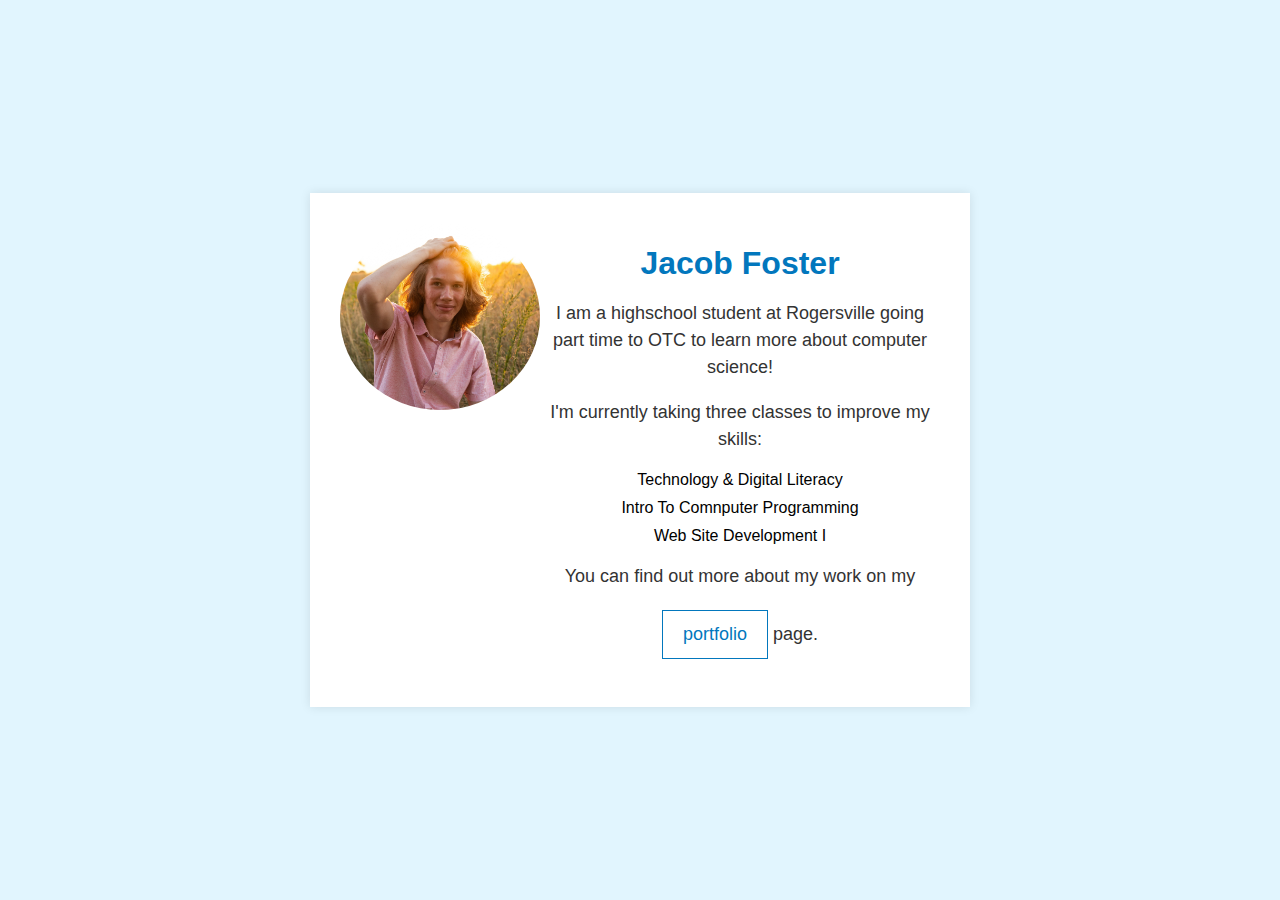
<file: index.html>
<!DOCTYPE html>
<html lang="en">
    <head>
        <title>About Me</title>
        <meta charset="utf-8">
        <link rel="stylesheet" href="styles.css">
    </head>

    <body>
        <div class="container">
          <div class="item">
            <div class="left">
              <img src="profile.jpg" alt="Profile Picture">
            </div>
            <div class="right">
              <h1>Jacob Foster</h1>
              <p>I am a highschool student at Rogersville going part time to OTC to learn more about computer science!</p>
              <p>I'm currently taking three classes to improve my skills:</p>
              <ul>
                <li>Technology & Digital Literacy</li>
                <li>Intro To Comnputer Programming</li>
                <li>Web Site Development I</li>
              </ul>
              <p>You can find out more about my work on my <a href="portfolio.html">portfolio</a> page.</p>
            </div>
          </div>
        </div>
    </body>
</html>
</file>
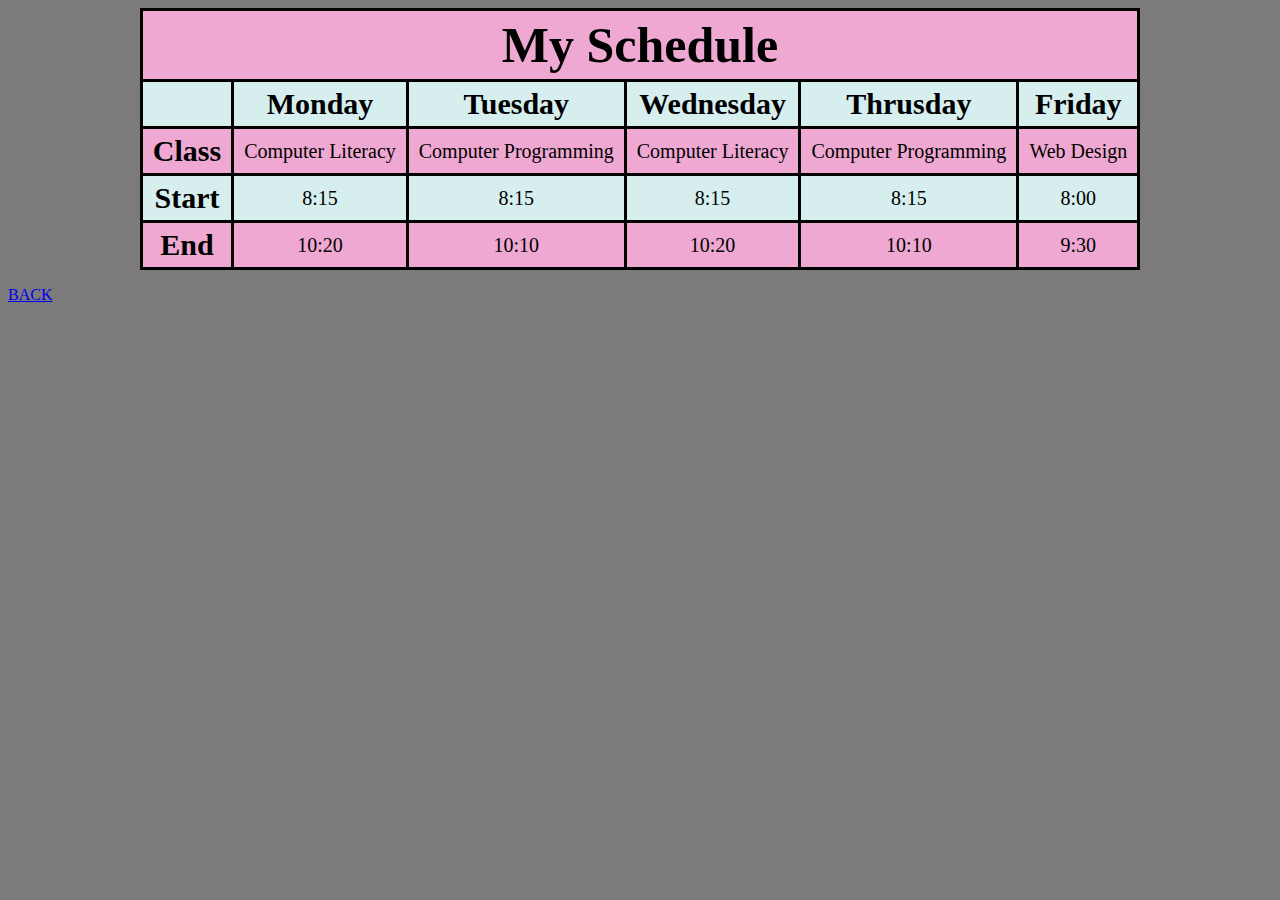
<file: MySchedule/index.html>
<!DOCTYPE html>
<html lang="en">
    <head>
        <title>My Schedule</title>
        <meta charset="utf-8">
        <link rel="stylesheet" href="styles.css">
    </head>

    <body>
        <table>
            <tr>
                <th style="font-size: 50px;" colspan="6">My Schedule</th>
            </tr>
            <tr>
                <th></th>
                <th>Monday</th>
                <th>Tuesday</th>
                <th>Wednesday</th>
                <th>Thrusday</th>
                <th>Friday</th>
            </tr>
            <tr>
                <th>Class</th>
                <td>Computer Literacy</td>
                <td>Computer Programming</td>
                <td>Computer Literacy</td>
                <td>Computer Programming</td>
                <td>Web Design</td>
            </tr>
            <tr>
                <th>Start</th>
                <td>8:15</td>
                <td>8:15</td>
                <td>8:15</td>
                <td>8:15</td>
                <td>8:00</td>
            </tr>
            <tr>
                <th>End</th>
                <td>10:20</td>
                <td>10:10</td>
                <td>10:20</td>
                <td>10:10</td>
                <td>9:30</td>
            </tr>
        </table>
        <p><a href="../portfolio.html">BACK</a></p>
    </body>
</html>
</file>
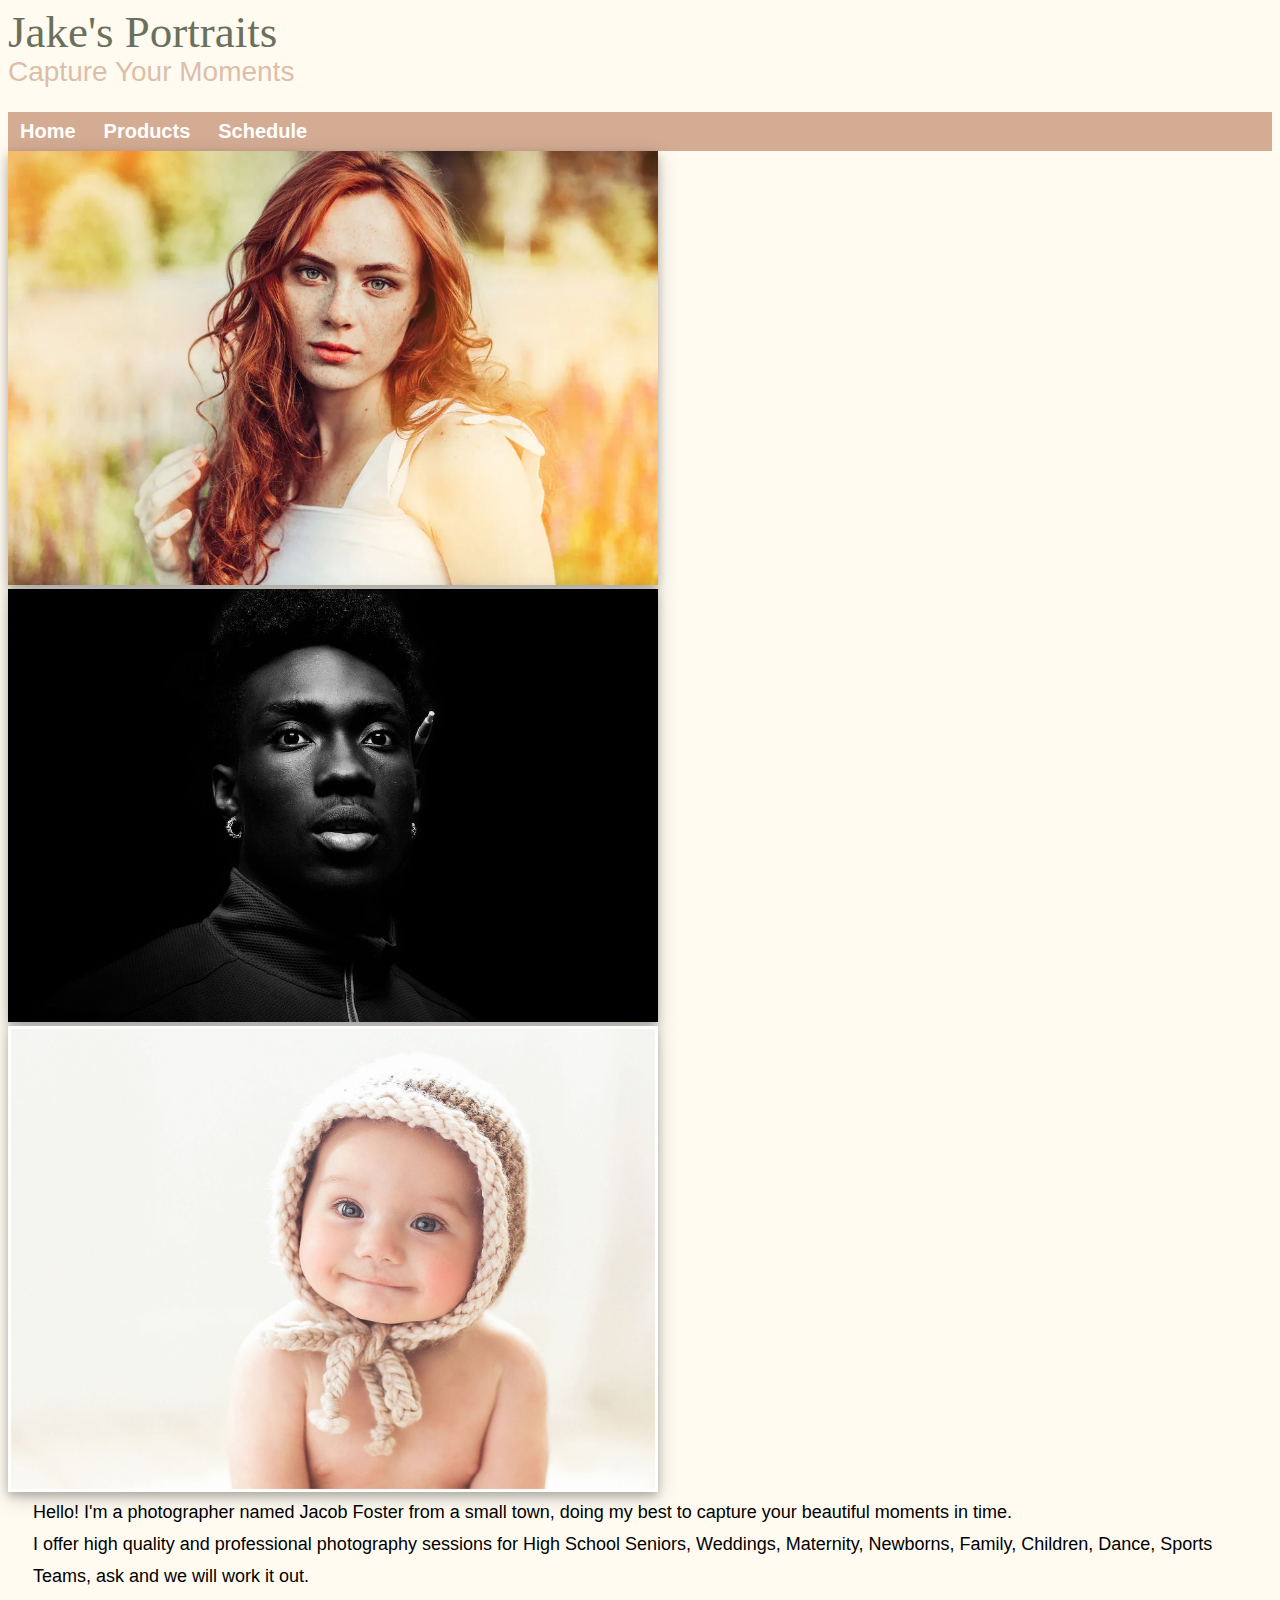
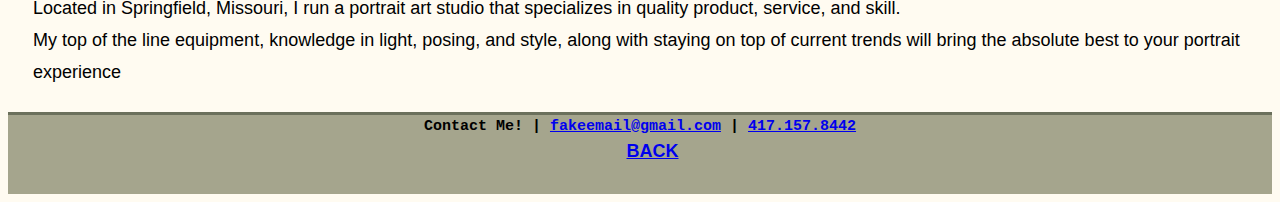
<file: Website/index.html>
<!DOCTYPE html>
<html lang="en">
    <head>
<!--Jacob Foster
    10/10/22
    An Amazing Website-->
        <title>Amazing Website</title>
        <meta charset="utf-8">
        <link rel="stylesheet" href="styles.css">
    </head>
    <body>
        <h1>
            Jake's Portraits 
        </h1>
        <h2>
            Capture Your Moments
        </h2>
        <nav>
            <a href="index.html">Home</a>
            <a href="products.html">Products</a>
            <a href="schedule.html">Schedule</a>
        </nav>
        <img src="p1.jpeg" alt="Portrait 1">
        <img src="p2.jpeg" alt="Portrait 2">
        <img src="p3.jpeg" alt="Portrait 3">
        <p>
            Hello! I'm a photographer named Jacob Foster from a small town, doing my best to capture your beautiful moments in time.<br>
            I offer high quality and professional photography sessions for High School Seniors, Weddings, Maternity, Newborns, Family, Children, Dance, Sports Teams, ask and we will work it out.<br>
            Located in Springfield, Missouri, I run a portrait art studio that specializes in quality product, service, and skill.<br>
            My top of the line equipment, knowledge in light, posing, and style, along with staying on top of current trends will bring the absolute best to your portrait experience
        </p>
        <footer>
            Contact Me! | <a href="fakemail@gmail.com">fakeemail@gmail.com</a> | <a href="tel:4171578442">417.157.8442</a>
            <p><a href="../portfolio.html">BACK</a></p>
        </footer>
    </body>
    
</html>
</file>
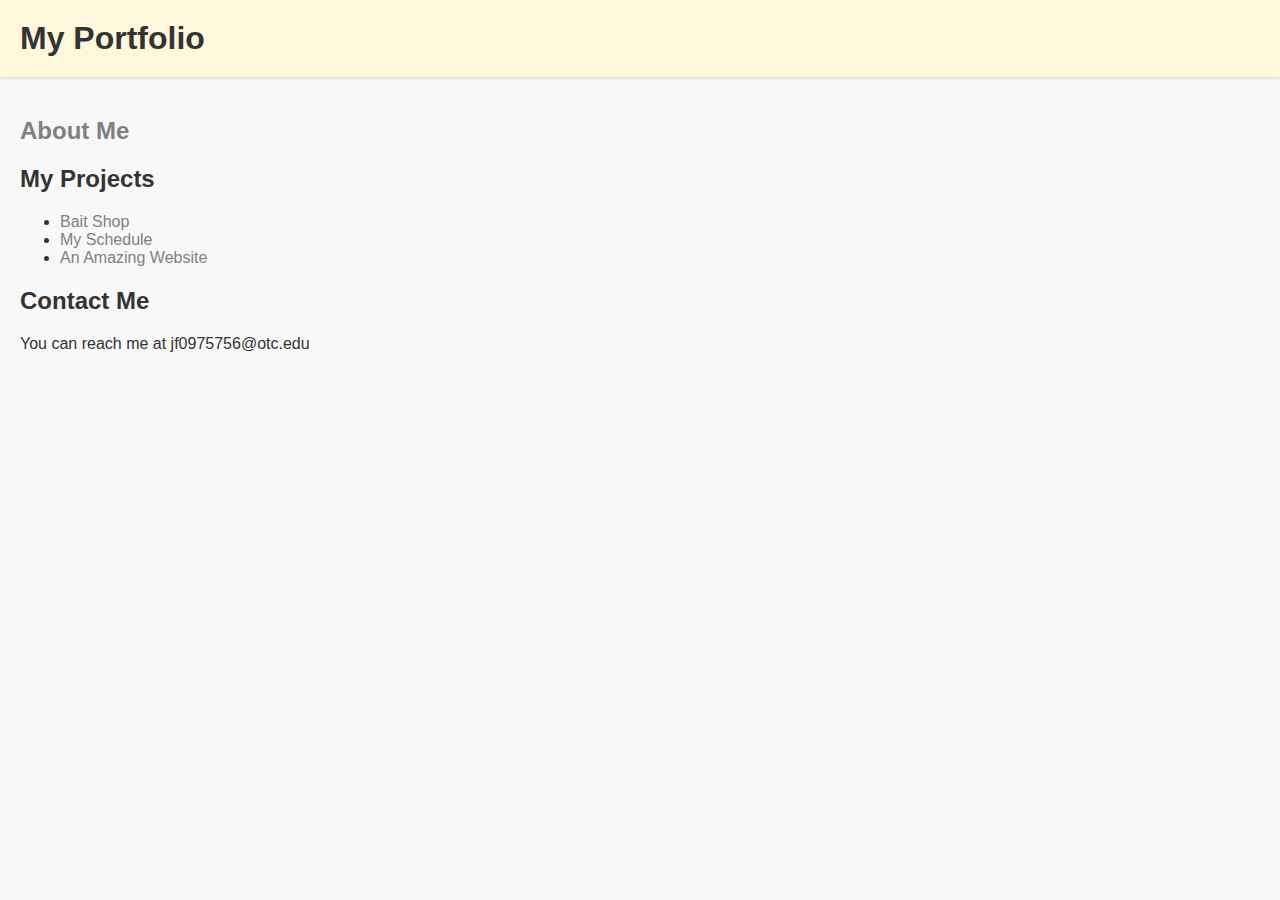
<file: portfolio.html>
<!DOCTYPE html>
<html lang="en">
    <head>
        <title>Portfolio</title>
        <meta charset="utf-8">
        <link rel="stylesheet" href="pstyles.css">
    </head>
    <body>
        <header>
          <h1>My Portfolio</h1>
        </header>
        <main>
          <section id="about">
            <h2> <a href=index.html> About Me</a></h2>
            <p></p>
          </section>
          <section id="projects">
            <h2>My Projects</h2>
            <ul>
              <li><a href ="Howard_Bait/index.html">Bait Shop</a></li>
              <li><a href ="MySchedule/index.html">My Schedule</a></li>
              <li><a href ="Website/index.html">An Amazing Website</a></li>
            </ul>
          </section>
          <section id="contact">
            <h2>Contact Me</h2>
            <p>You can reach me at jf0975756@otc.edu</p>
          </section>
        </main>
      </body>
</html>
</file>
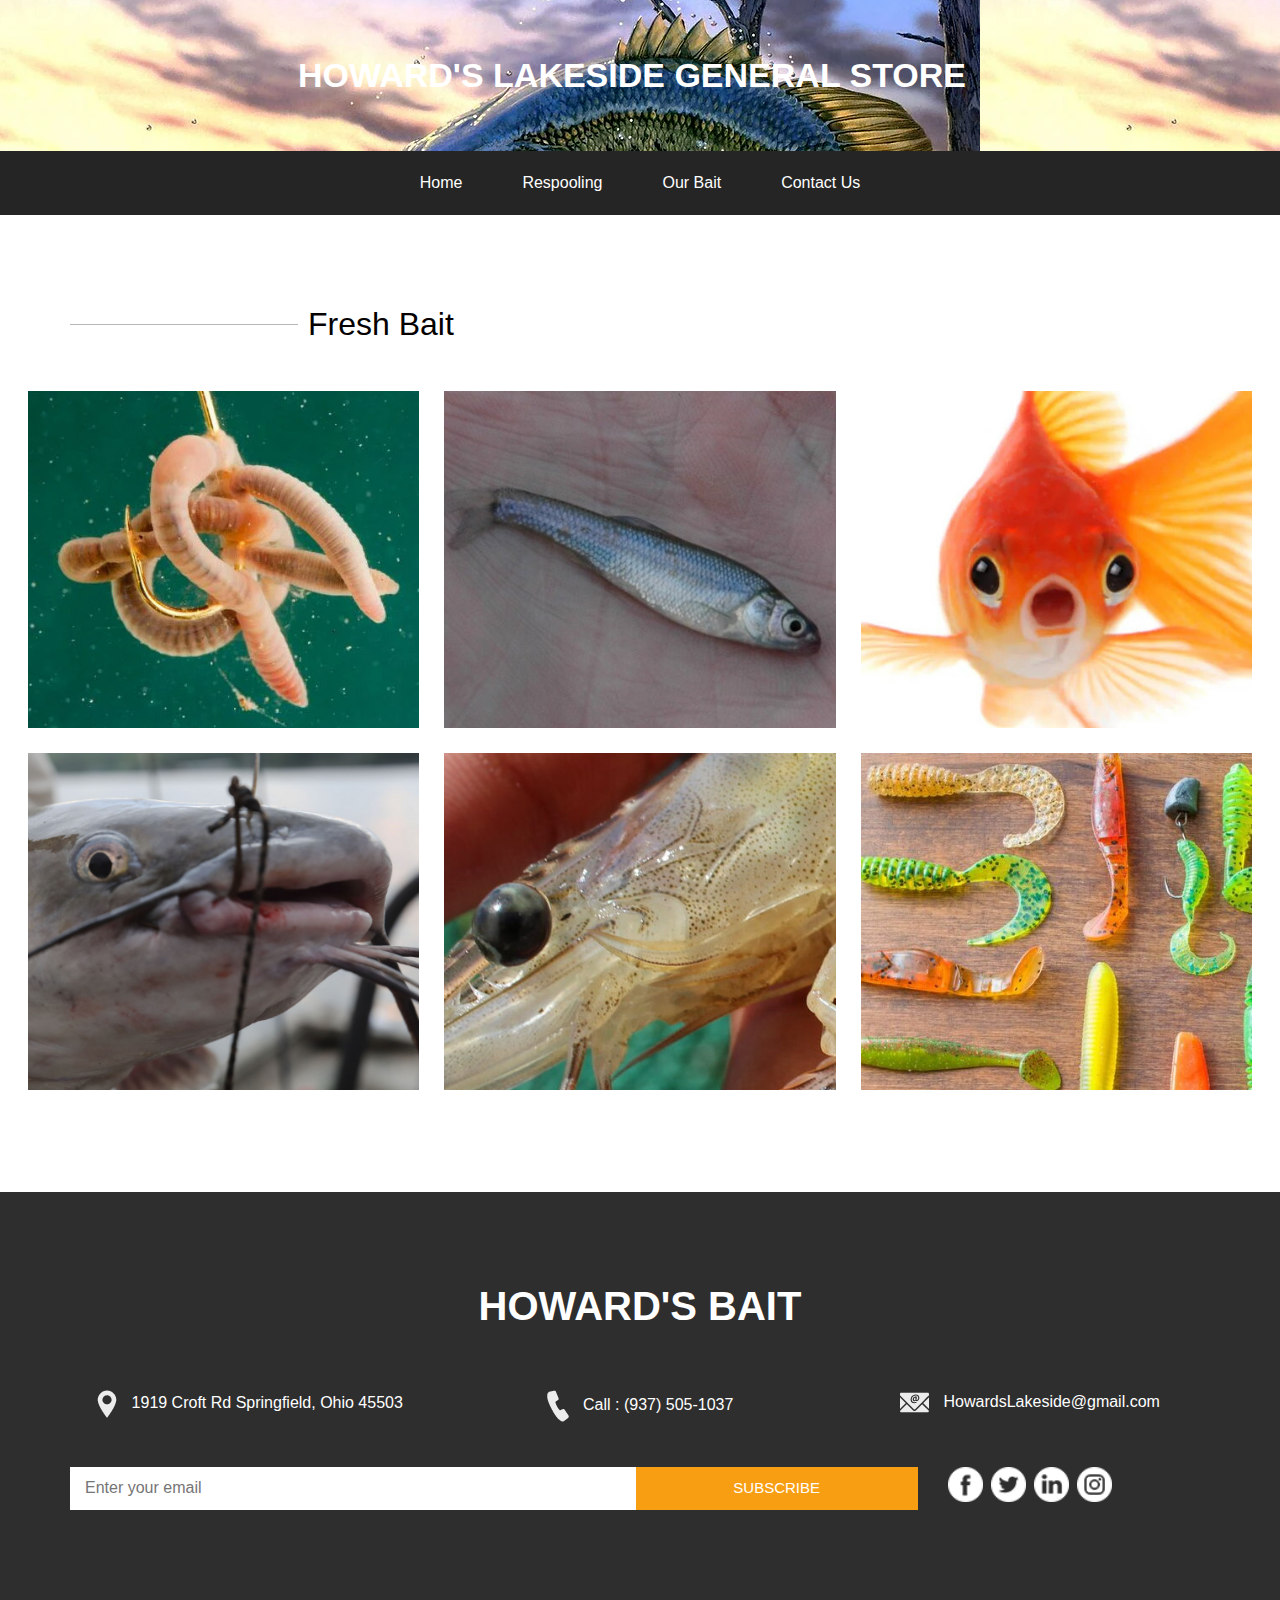
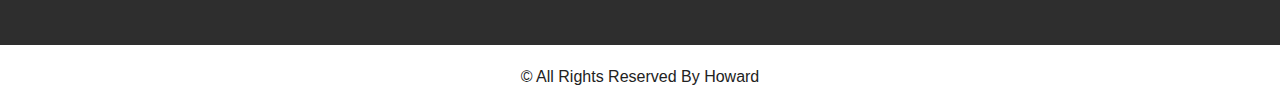
<file: Howard Bait/bait.html>
<!DOCTYPE html>
<html>

<head>
  <!-- Basic -->
  <meta charset="utf-8" />
  <!-- Mobile Metas -->
  <meta name="viewport" content="width=device-width, initial-scale=1, shrink-to-fit=no" />

  <title>Howards</title>

  <!-- bootstrap core css -->
  <link rel="stylesheet" type="text/css" href="css/bootstrap.css" />

  <!-- style -->
  <link href="css/style.css" rel="stylesheet" />
  <link href="css/responsive.css" rel="stylesheet" />
</head>

<body class="sub_page">
  <div class="hero_area">
    <!-- header -->
    <div class="brand_box">
      <a class="navbar-brand" href="index.html">
        <span>
          Howard's Lakeside General Store
        </span>
      </a>
    </div>
    <!-- end header -->
  </div>

  <!-- nav -->

  <section class="nav_section">
    <div class="container">
      <div class="custom_nav2">
        <nav class="navbar navbar-expand custom_nav-container ">
          <button class="navbar-toggler" type="button" data-toggle="collapse" data-target="#navbarSupportedContent" aria-controls="navbarSupportedContent" aria-expanded="false" aria-label="Toggle navigation">
            <span class="navbar-toggler-icon"></span>
          </button>

          <div class="collapse navbar-collapse" id="navbarSupportedContent">
            <div class="d-flex  flex-column flex-lg-row align-items-center">
              <ul class="navbar-nav  ">
                <li class="nav-item active">
                  <a class="nav-link" href="index.html">Home <span class="sr-only">(current)</span></a>
                </li>
                <li class="nav-item">
                  <a class="nav-link" href="respool.html">Respooling </a>
                </li>
                <li class="nav-item">
                  <a class="nav-link" href="bait.html">Our Bait </a>
                </li>
                <li class="nav-item">
                  <a class="nav-link" href="contact.html">Contact Us</a>
                </li>
              </ul>
            </div>
          </div>
        </nav>
      </div>
    </div>
  </section>

  <!-- end nav -->

  <!-- bait -->

  <section class="bait_section layout_padding">
    <div class="container">
      <div class="heading_container">
        <hr>
        <h2>
          Fresh Bait
        </h2>
      </div>
    </div>
    <div class="container-fluid">

      <div class="bait_container">
        <div class="box">
          <img src="images/livebait.jpg" alt="">
          <div class="link_box">
            <h5>
              Live Bait
            </h5>
            <a href="">
              Buy Now
            </a>
          </div>
        </div>
        <div class="box">
          <img src="images/livefish.jpg" alt="">
          <div class="link_box">
            <h5>
              Live Fish
            </h5>
            <a href="">
              Buy Now
            </a>
          </div>
        </div>
        <div class="box">
          <img src="images/goldfish.jpg" alt="">
          <div class="link_box">
            <h5>
              Goldfish
            </h5>
            <a href="">
              Buy Now
            </a>
          </div>
        </div>
        <div class="box">
          <img src="images/catfish.jpg" alt="">
          <div class="link_box">
            <h5>
              Cat Fish
            </h5>
            <a href="">
              Buy Now
            </a>
          </div>
        </div>
        <div class="box">
          <img src="images/coldbait.jpeg" alt="">
          <div class="link_box">
            <h5>
              Cold Bait
            </h5>
            <a href="">
              Buy Now
            </a>
          </div>
        </div>
        <div class="box">
          <img src="images/tackle.jpg" alt="">
          <div class="link_box">
            <h5>
              Tackle
            </h5>
            <a href="">
              Buy Now
            </a>
          </div>
        </div>
      </div>
    </div>
  </section>

  <!-- end bait -->


  <!-- info -->

  <section class="info_section layout_padding">
    <div class="container">
      <div class="info_logo">
        <h2>
          Howard's Bait
        </h2>
      </div>
      <div class="info_contact">
        <div class="row">
          <div class="col-md-4">
            <a href="">
              <img src="images/location.png" alt="">
              <span>
                1919 Croft Rd Springfield, Ohio 45503
              </span>
            </a>
          </div>
          <div class="col-md-4">
            <a href="">
              <img src="images/call.png" alt="">
              <span>
                Call : (937) 505-1037
              </span>
            </a>
          </div>
          <div class="col-md-4">
            <a href="">
              <img src="images/mail.png" alt="">
              <span>
                HowardsLakeside@gmail.com
              </span>
            </a>
          </div>
        </div>
      </div>
      <div class="row">
        <div class="col-md-8 col-lg-9">
          <div class="info_form">
            <form action="info">
              <input type="text" placeholder="Enter your email">
              <button>
                subscribe
              </button>
            </form>
          </div>
        </div>
        <div class="col-md-4 col-lg-3">
          <div class="info_social">
            <div>
              <a href="">
                <img src="images/facebook-logo-button.png" alt="">
              </a>
            </div>
            <div>
              <a href="">
                <img src="images/twitter-logo-button.png" alt="">
              </a>
            </div>
            <div>
              <a href="">
                <img src="images/linkedin.png" alt="">
              </a>
            </div>
            <div>
              <a href="">
                <img src="images/instagram.png" alt="">
              </a>
            </div>
          </div>
        </div>
      </div>

    </div>
  </section>

  <!-- end info -->


  <!-- footer -->
  <section class="container-fluid footer_section">
    <p>
      &copy; All Rights Reserved By Howard
    </p>
  </section>
  <!-- footer -->
  <script type="text/javascript" src="js/bootstrap.js"></script>

</body>

</html>
</file>
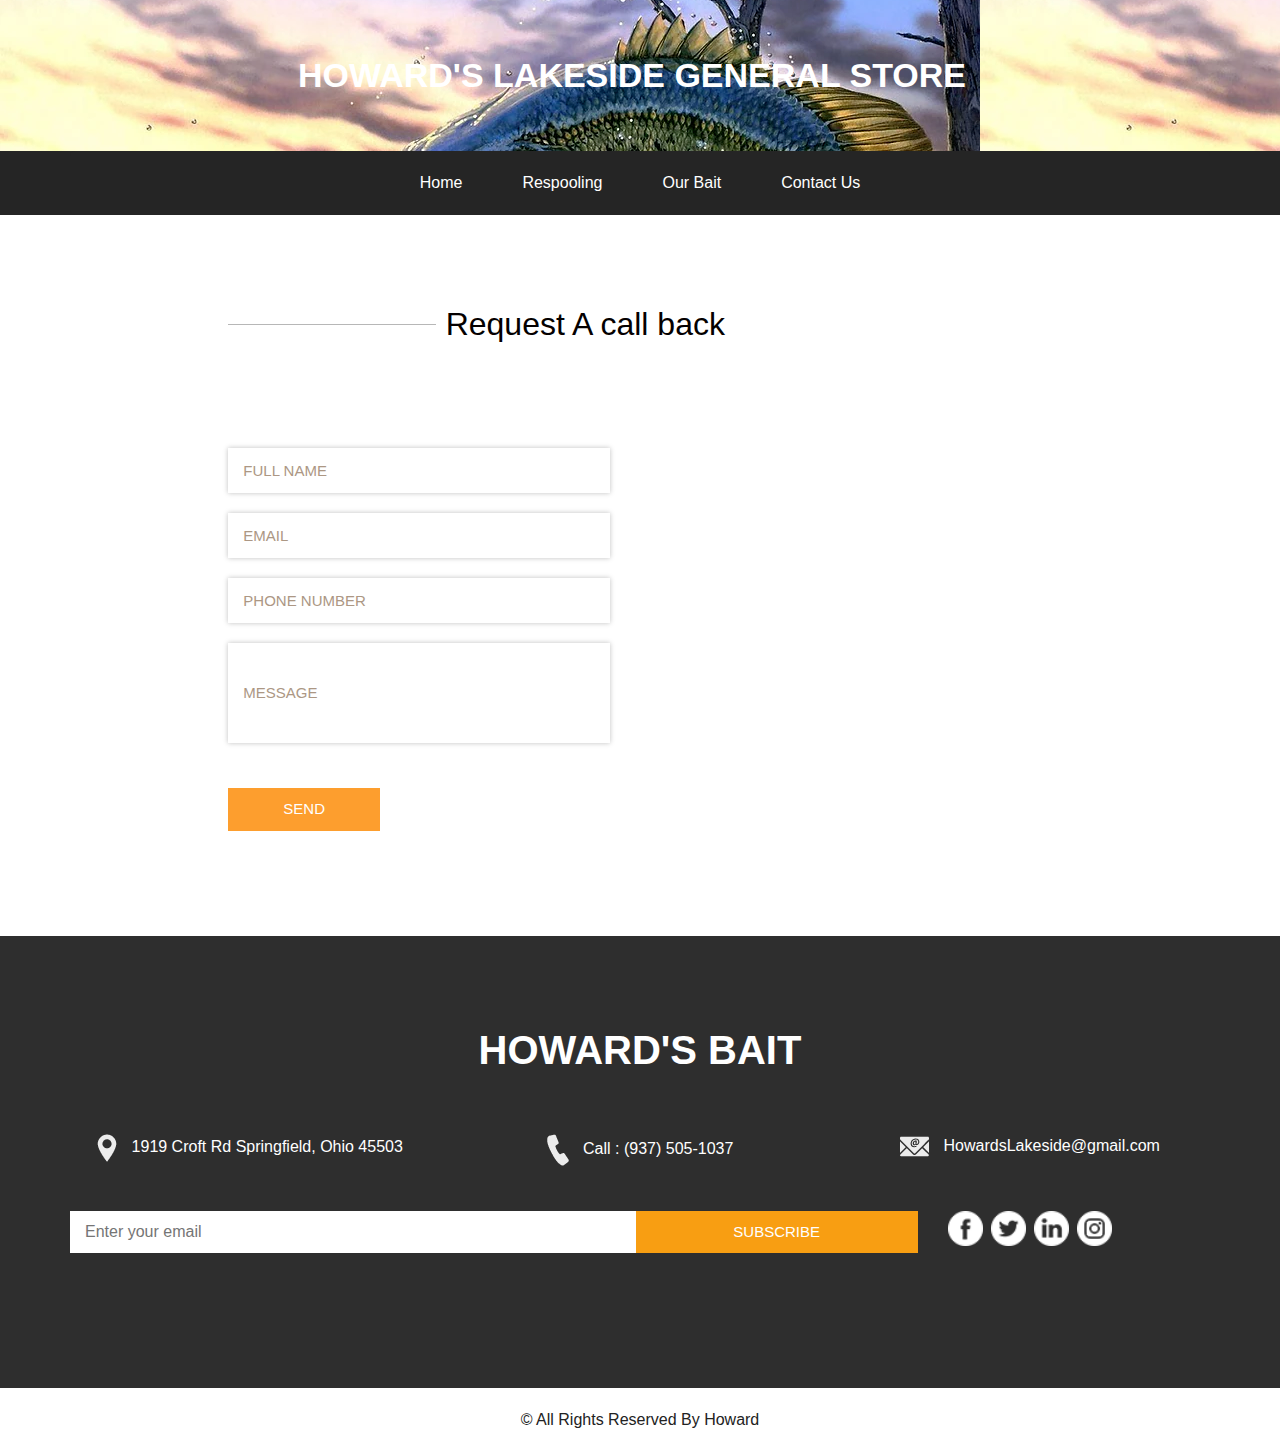
<file: Howard Bait/contact.html>
<!DOCTYPE html>
<html>

<head>
  <!-- Basic -->
  <meta charset="utf-8" />
  <!-- Mobile Metas -->
  <meta name="viewport" content="width=device-width, initial-scale=1, shrink-to-fit=no" />

  <title>Howards</title>

  <!-- bootstrap core css -->
  <link rel="stylesheet" type="text/css" href="css/bootstrap.css" />

  <!-- style -->
  <link href="css/style.css" rel="stylesheet" />
  <link href="css/responsive.css" rel="stylesheet" />
</head>

<body class="sub_page">
  <div class="hero_area">
    <!-- header -->
    <div class="brand_box">
      <a class="navbar-brand" href="index.html">
        <span>
          Howard's Lakeside General Store
        </span>
      </a>
    </div>
    <!-- end header -->
  </div>

  <!-- nav -->

  <section class="nav_section">
    <div class="container">
      <div class="custom_nav2">
        <nav class="navbar navbar-expand custom_nav-container ">
          <button class="navbar-toggler" type="button" data-toggle="collapse" data-target="#navbarSupportedContent" aria-controls="navbarSupportedContent" aria-expanded="false" aria-label="Toggle navigation">
            <span class="navbar-toggler-icon"></span>
          </button>

          <div class="collapse navbar-collapse" id="navbarSupportedContent">
            <div class="d-flex  flex-column flex-lg-row align-items-center">
              <ul class="navbar-nav  ">
                <li class="nav-item active">
                  <a class="nav-link" href="index.html">Home <span class="sr-only">(current)</span></a>
                </li>
                <li class="nav-item">
                  <a class="nav-link" href="respool.html">Respooling </a>
                </li>
                <li class="nav-item">
                  <a class="nav-link" href="bait.html">Our Bait </a>
                </li>
                <li class="nav-item">
                  <a class="nav-link" href="contact.html">Contact Us</a>
                </li>
              </ul>
            </div>
          </div>
        </nav>
      </div>
    </div>
  </section>

  <!-- end nav -->


  <!-- contact -->
  <section class="contact_section layout_padding">
    <div class="container-fluid">
      <div class="row">
        <div class="offset-lg-2 col-md-10 offset-md-1">
          <div class="heading_container">
            <hr>
            <h2>
              Request A call back
            </h2>
          </div>
        </div>
      </div>

      <div class="layout_padding2-top">
        <div class="row">
          <div class="col-lg-4 offset-lg-2 col-md-5 offset-md-1">
            <form action="contact">
              <div class="contact_form-container">
                <div>
                  <div>
                    <input type="text" placeholder="Full Name" />
                  </div>
                  <div>
                    <input type="email" placeholder="Email" />
                  </div>
                  <div>
                    <input type="text" placeholder="Phone Number" />
                  </div>
                  <div>
                    <input type="text" class="message_input" placeholder="Message" />
                  </div>
                  <div>
                    <button type="submit">
                      Send
                    </button>
                  </div>
                </div>
              </div>
            </form>
          </div>
          <div class="col-md-6 px-0">
            <div class="map_container">
              <div class="map-responsive">
                <iframe src="https://www.google.com/maps/embed?pb=!1m18!1m12!1m3!1d1081.4215008711633!2d-83.74947330635341!3d39.94760973322713!2m3!1f0!2f0!3f0!3m2!1i1024!2i768!4f13.1!3m3!1m2!1s0x883f5130f81985dd%3A0x39561b9624015afe!2sHoward&#39;s%20Lakeside%20General%20Store!5e0!3m2!1sen!2sus!4v1666706900266!5m2!1sen!2sus" width="600" height="450" style="border:0;" allowfullscreen="" loading="lazy" referrerpolicy="no-referrer-when-downgrade"></iframe>
              </div>
            </div>
          </div>
        </div>
      </div>
    </div>
  </section>
  <!-- end contact -->


  <!-- info -->

  <section class="info_section layout_padding">
    <div class="container">
      <div class="info_logo">
        <h2>
          Howard's Bait
        </h2>
      </div>
      <div class="info_contact">
        <div class="row">
          <div class="col-md-4">
            <a href="">
              <img src="images/location.png" alt="">
              <span>
                1919 Croft Rd Springfield, Ohio 45503
              </span>
            </a>
          </div>
          <div class="col-md-4">
            <a href="">
              <img src="images/call.png" alt="">
              <span>
                Call : (937) 505-1037
              </span>
            </a>
          </div>
          <div class="col-md-4">
            <a href="">
              <img src="images/mail.png" alt="">
              <span>
                HowardsLakeside@gmail.com
              </span>
            </a>
          </div>
        </div>
      </div>
      <div class="row">
        <div class="col-md-8 col-lg-9">
          <div class="info_form">
            <form action="info">
              <input type="text" placeholder="Enter your email">
              <button>
                subscribe
              </button>
            </form>
          </div>
        </div>
        <div class="col-md-4 col-lg-3">
          <div class="info_social">
            <div>
              <a href="">
                <img src="images/facebook-logo-button.png" alt="">
              </a>
            </div>
            <div>
              <a href="">
                <img src="images/twitter-logo-button.png" alt="">
              </a>
            </div>
            <div>
              <a href="">
                <img src="images/linkedin.png" alt="">
              </a>
            </div>
            <div>
              <a href="">
                <img src="images/instagram.png" alt="">
              </a>
            </div>
          </div>
        </div>
      </div>

    </div>
  </section>

  <!-- end info -->


  <!-- footer -->
  <section class="container-fluid footer_section">
    <p>
      &copy; All Rights Reserved By Howard
    </p>
  </section>
  <!-- footer -->
  <script type="text/javascript" src="js/bootstrap.js"></script>

</body>

</html>
</file>
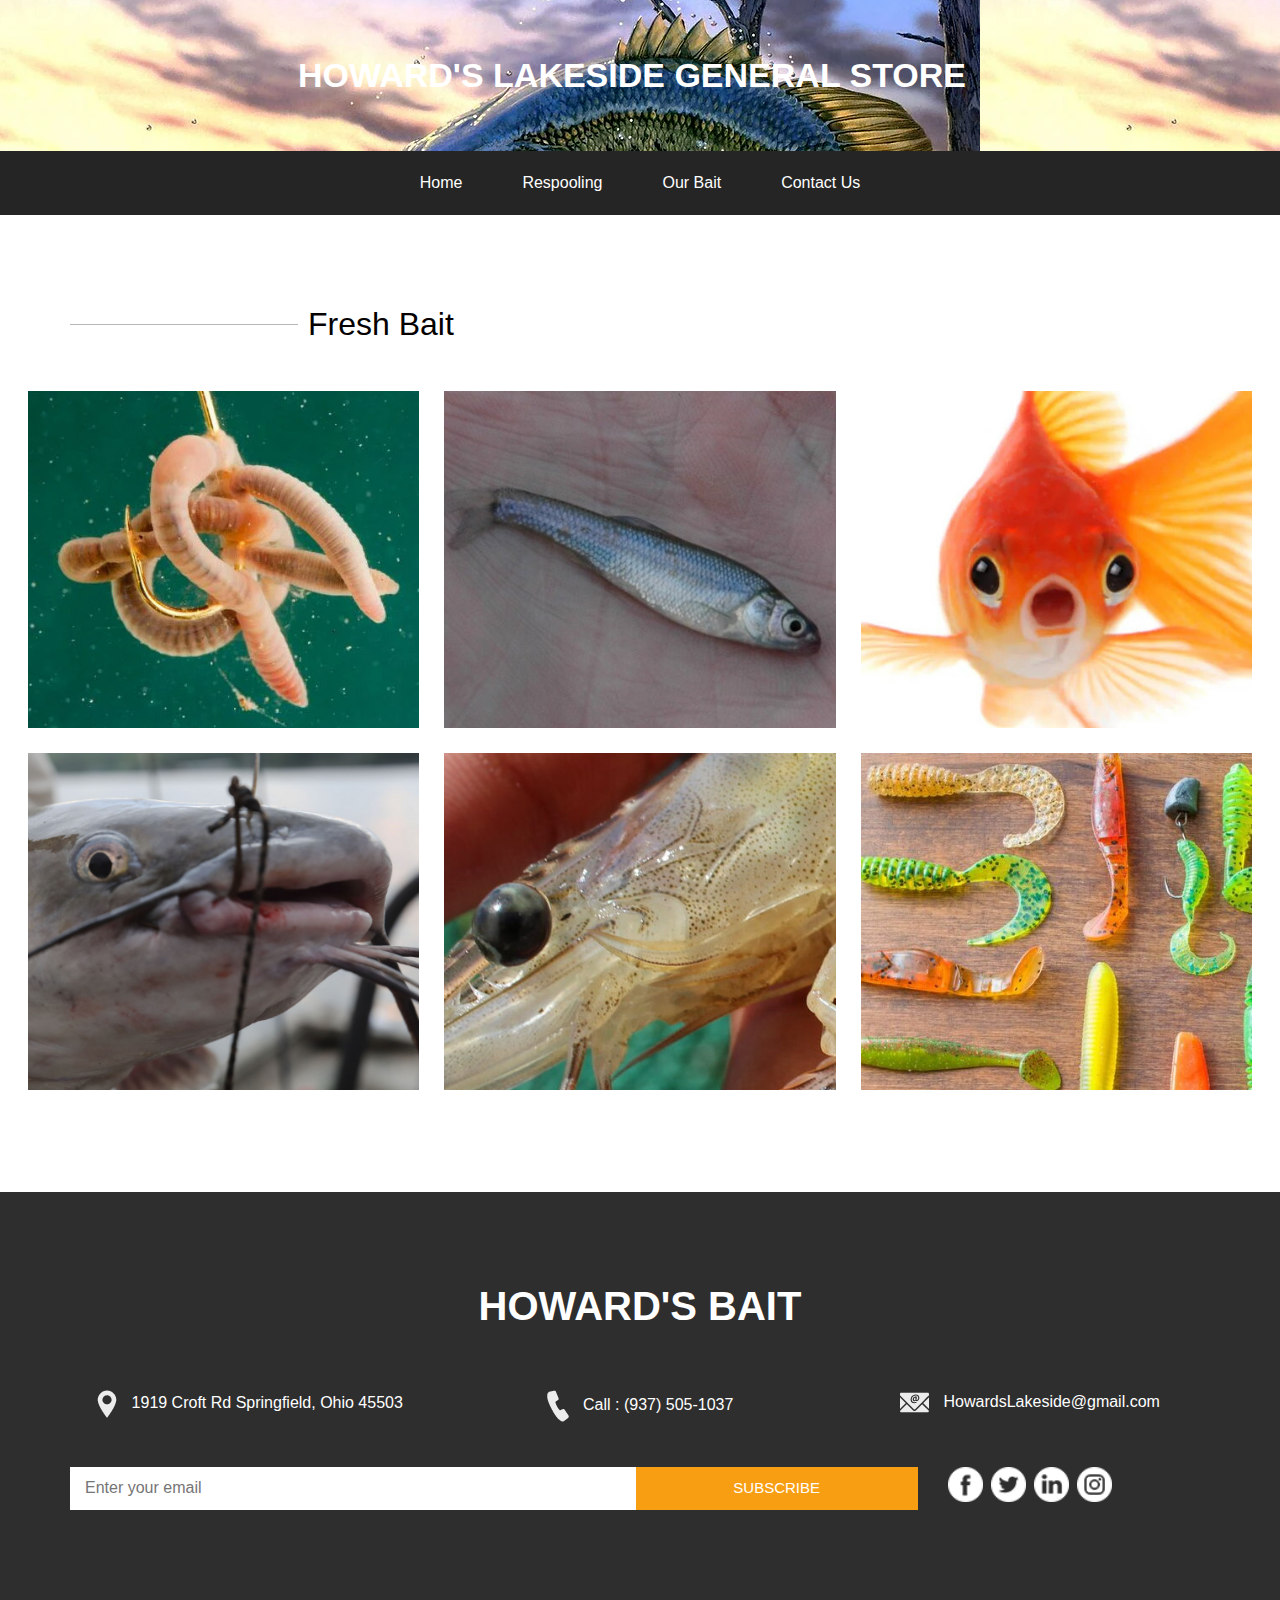
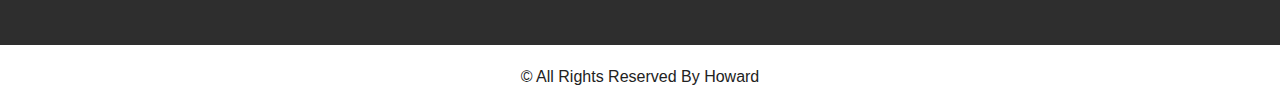
<file: Howard_Bait/bait.html>
<!DOCTYPE html>
<html lang="en">
<head>
  <!-- Basic -->
  <meta charset="utf-8">
  <!-- Mobile Metas -->
  <meta name="viewport" content="width=device-width, initial-scale=1, shrink-to-fit=no">

  <title>Howards</title>

  <!-- bootstrap core css -->
  <link rel="stylesheet" type="text/css" href="css/bootstrap.css">

  <!-- style -->
  <link href="css/style.css" rel="stylesheet">
  <link href="css/responsive.css" rel="stylesheet">
</head>

<body class="sub_page">
  <div class="hero_area">
    <!-- header -->
    <div class="brand_box">
      <a class="navbar-brand" href="index.html">
        <span>
          Howard's Lakeside General Store
        </span>
      </a>
    </div>
    <!-- end header -->
  </div>

  <!-- nav -->

  <section class="nav_section">
    <div class="container">
      <div class="custom_nav2">
        <nav class="navbar navbar-expand custom_nav-container ">
          <button class="navbar-toggler" type="button" data-toggle="collapse" data-target="#navbarSupportedContent" aria-controls="navbarSupportedContent" aria-expanded="false" aria-label="Toggle navigation">
            <span class="navbar-toggler-icon"></span>
          </button>

          <div class="collapse navbar-collapse" id="navbarSupportedContent">
            <div class="d-flex  flex-column flex-lg-row align-items-center">
              <ul class="navbar-nav  ">
                <li class="nav-item active">
                  <a class="nav-link" href="index.html">Home <span class="sr-only">(current)</span></a>
                </li>
                <li class="nav-item">
                  <a class="nav-link" href="respool.html">Respooling </a>
                </li>
                <li class="nav-item">
                  <a class="nav-link" href="bait.html">Our Bait </a>
                </li>
                <li class="nav-item">
                  <a class="nav-link" href="contact.html">Contact Us</a>
                </li>
              </ul>
            </div>
          </div>
        </nav>
      </div>
    </div>
  </section>

  <!-- end nav -->

  <!-- bait -->

  <section class="bait_section layout_padding">
    <div class="container">
      <div class="heading_container">
        <hr>
        <h2>
          Fresh Bait
        </h2>
      </div>
    </div>
    <div class="container-fluid">

      <div class="bait_container">
        <div class="box">
          <img src="images/livebait.jpg" alt="">
          <div class="link_box">
            <h5>
              Live Bait
            </h5>
            <a href="">
              Buy Now
            </a>
          </div>
        </div>
        <div class="box">
          <img src="images/livefish.jpg" alt="">
          <div class="link_box">
            <h5>
              Live Fish
            </h5>
            <a href="">
              Buy Now
            </a>
          </div>
        </div>
        <div class="box">
          <img src="images/goldfish.jpg" alt="">
          <div class="link_box">
            <h5>
              Goldfish
            </h5>
            <a href="">
              Buy Now
            </a>
          </div>
        </div>
        <div class="box">
          <img src="images/catfish.jpg" alt="">
          <div class="link_box">
            <h5>
              Cat Fish
            </h5>
            <a href="">
              Buy Now
            </a>
          </div>
        </div>
        <div class="box">
          <img src="images/coldbait.jpeg" alt="">
          <div class="link_box">
            <h5>
              Cold Bait
            </h5>
            <a href="">
              Buy Now
            </a>
          </div>
        </div>
        <div class="box">
          <img src="images/tackle.jpg" alt="">
          <div class="link_box">
            <h5>
              Tackle
            </h5>
            <a href="">
              Buy Now
            </a>
          </div>
        </div>
      </div>
    </div>
  </section>

  <!-- end bait -->


  <!-- info -->

  <section class="info_section layout_padding">
    <div class="container">
      <div class="info_logo">
        <h2>
          Howard's Bait
        </h2>
      </div>
      <div class="info_contact">
        <div class="row">
          <div class="col-md-4">
            <a href="">
              <img src="images/location.png" alt="">
              <span>
                1919 Croft Rd Springfield, Ohio 45503
              </span>
            </a>
          </div>
          <div class="col-md-4">
            <a href="">
              <img src="images/call.png" alt="">
              <span>
                Call : (937) 505-1037
              </span>
            </a>
          </div>
          <div class="col-md-4">
            <a href="">
              <img src="images/mail.png" alt="">
              <span>
                HowardsLakeside@gmail.com
              </span>
            </a>
          </div>
        </div>
      </div>
      <div class="row">
        <div class="col-md-8 col-lg-9">
          <div class="info_form">
            <form action="info">
              <input type="text" placeholder="Enter your email">
              <button>
                subscribe
              </button>
            </form>
          </div>
        </div>
        <div class="col-md-4 col-lg-3">
          <div class="info_social">
            <div>
              <a href="">
                <img src="images/facebook-logo-button.png" alt="">
              </a>
            </div>
            <div>
              <a href="">
                <img src="images/twitter-logo-button.png" alt="">
              </a>
            </div>
            <div>
              <a href="">
                <img src="images/linkedin.png" alt="">
              </a>
            </div>
            <div>
              <a href="">
                <img src="images/instagram.png" alt="">
              </a>
            </div>
          </div>
        </div>
      </div>

    </div>
  </section>

  <!-- end info -->


  <!-- footer -->
  <section class="container-fluid footer_section">
    <p>
      &copy; All Rights Reserved By Howard
    </p>
  </section>
  <!-- footer -->
  <script src="js/bootstrap.js"></script>

</body>

</html>
</file>
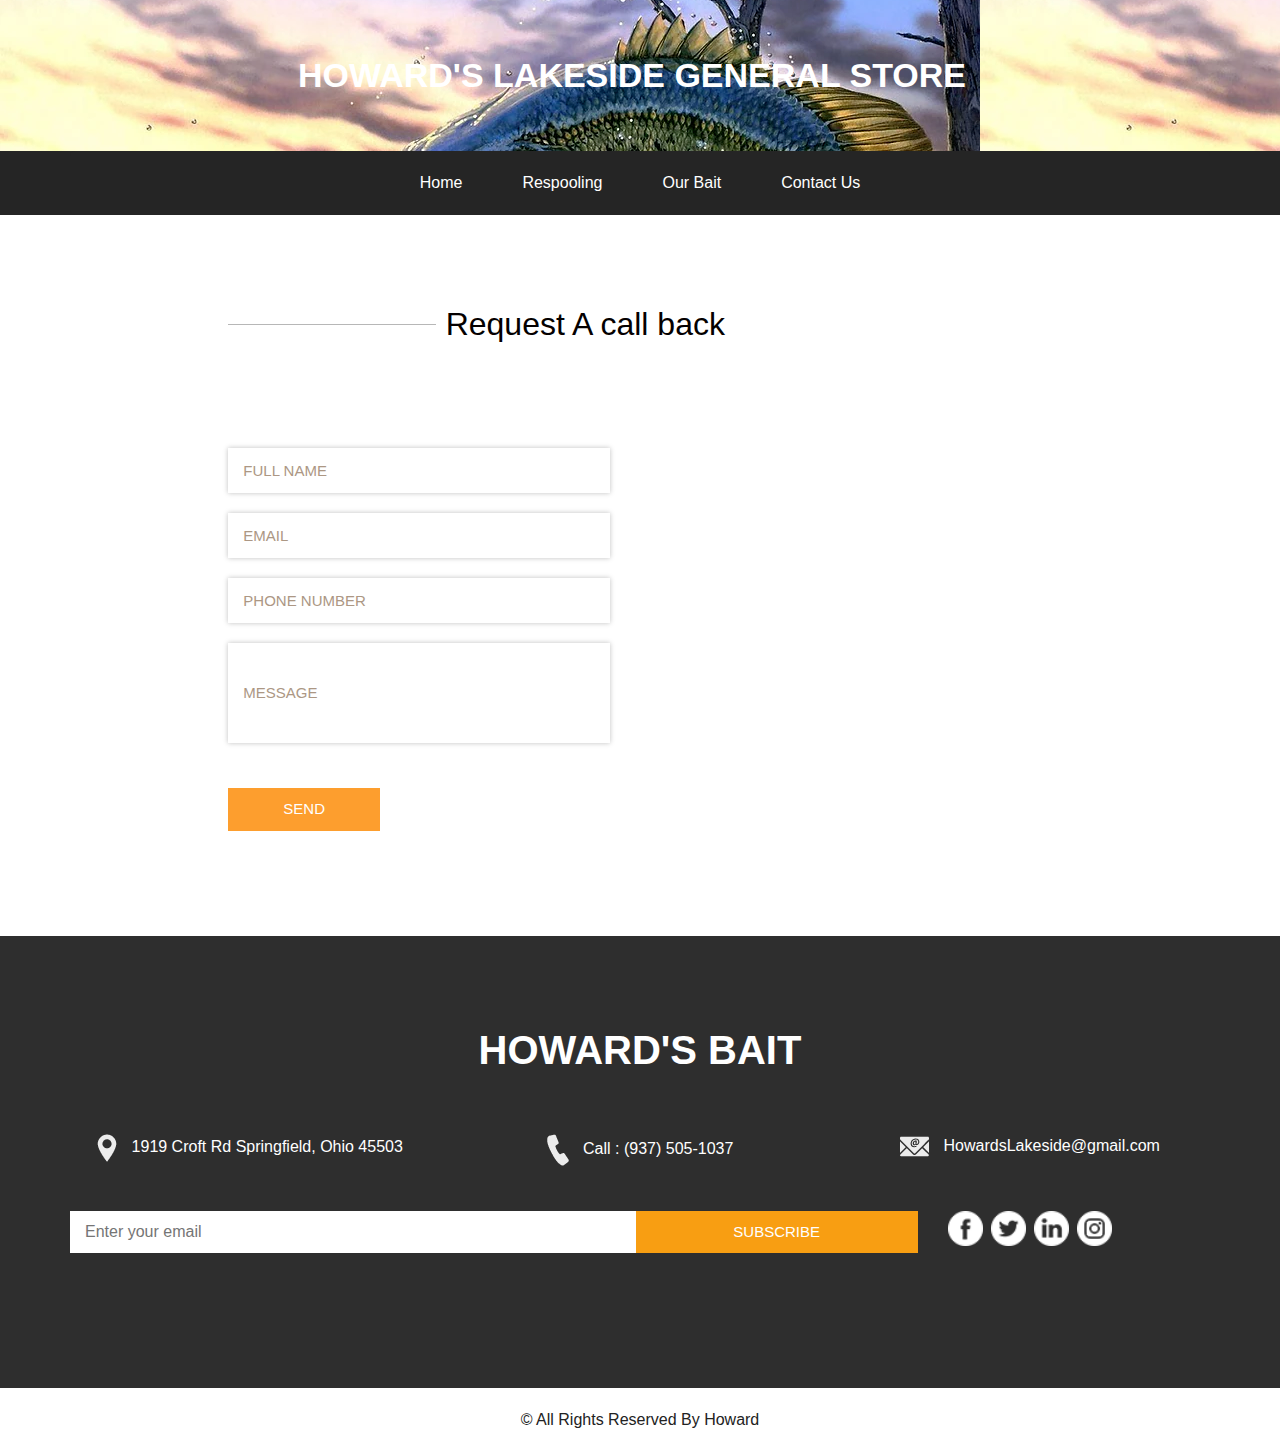
<file: Howard_Bait/contact.html>
<!DOCTYPE html>
<html lang="en">
<head>
  <!-- Basic -->
  <meta charset="utf-8">
  <!-- Mobile Metas -->
  <meta name="viewport" content="width=device-width, initial-scale=1, shrink-to-fit=no">

  <title>Howards</title>

  <!-- bootstrap core css -->
  <link rel="stylesheet" type="text/css" href="css/bootstrap.css">

  <!-- style -->
  <link href="css/style.css" rel="stylesheet">
  <link href="css/responsive.css" rel="stylesheet">
</head>

<body class="sub_page">
  <div class="hero_area">
    <!-- header -->
    <div class="brand_box">
      <a class="navbar-brand" href="index.html">
        <span>
          Howard's Lakeside General Store
        </span>
      </a>
    </div>
    <!-- end header -->
  </div>

  <!-- nav -->

  <section class="nav_section">
    <div class="container">
      <div class="custom_nav2">
        <nav class="navbar navbar-expand custom_nav-container ">
          <button class="navbar-toggler" type="button" data-toggle="collapse" data-target="#navbarSupportedContent" aria-controls="navbarSupportedContent" aria-expanded="false" aria-label="Toggle navigation">
            <span class="navbar-toggler-icon"></span>
          </button>

          <div class="collapse navbar-collapse" id="navbarSupportedContent">
            <div class="d-flex  flex-column flex-lg-row align-items-center">
              <ul class="navbar-nav  ">
                <li class="nav-item active">
                  <a class="nav-link" href="index.html">Home <span class="sr-only">(current)</span></a>
                </li>
                <li class="nav-item">
                  <a class="nav-link" href="respool.html">Respooling </a>
                </li>
                <li class="nav-item">
                  <a class="nav-link" href="bait.html">Our Bait </a>
                </li>
                <li class="nav-item">
                  <a class="nav-link" href="contact.html">Contact Us</a>
                </li>
              </ul>
            </div>
          </div>
        </nav>
      </div>
    </div>
  </section>

  <!-- end nav -->


  <!-- contact -->
  <section class="contact_section layout_padding">
    <div class="container-fluid">
      <div class="row">
        <div class="offset-lg-2 col-md-10 offset-md-1">
          <div class="heading_container">
            <hr>
            <h2>
              Request A call back
            </h2>
          </div>
        </div>
      </div>

      <div class="layout_padding2-top">
        <div class="row">
          <div class="col-lg-4 offset-lg-2 col-md-5 offset-md-1">
            <form action="contact">
              <div class="contact_form-container">
                <div>
                  <div>
                    <input type="text" placeholder="Full Name">
                  </div>
                  <div>
                    <input type="email" placeholder="Email">
                  </div>
                  <div>
                    <input type="text" placeholder="Phone Number">
                  </div>
                  <div>
                    <input type="text" class="message_input" placeholder="Message">
                  </div>
                  <div>
                    <button type="submit">
                      Send
                    </button>
                  </div>
                </div>
              </div>
            </form>
          </div>
          <div class="col-md-6 px-0">
            <div class="map_container">
              <div class="map-responsive">
                <iframe src="https://www.google.com/maps/embed?pb=!1m18!1m12!1m3!1d1081.4215008711633!2d-83.74947330635341!3d39.94760973322713!2m3!1f0!2f0!3f0!3m2!1i1024!2i768!4f13.1!3m3!1m2!1s0x883f5130f81985dd%3A0x39561b9624015afe!2sHoward&#39;s%20Lakeside%20General%20Store!5e0!3m2!1sen!2sus!4v1666706900266!5m2!1sen!2sus" width="600" height="450" style="border:0;" allowfullscreen="" loading="lazy" referrerpolicy="no-referrer-when-downgrade"></iframe>
              </div>
            </div>
          </div>
        </div>
      </div>
    </div>
  </section>
  <!-- end contact -->


  <!-- info -->

  <section class="info_section layout_padding">
    <div class="container">
      <div class="info_logo">
        <h2>
          Howard's Bait
        </h2>
      </div>
      <div class="info_contact">
        <div class="row">
          <div class="col-md-4">
            <a href="">
              <img src="images/location.png" alt="">
              <span>
                1919 Croft Rd Springfield, Ohio 45503
              </span>
            </a>
          </div>
          <div class="col-md-4">
            <a href="">
              <img src="images/call.png" alt="">
              <span>
                Call : (937) 505-1037
              </span>
            </a>
          </div>
          <div class="col-md-4">
            <a href="">
              <img src="images/mail.png" alt="">
              <span>
                HowardsLakeside@gmail.com
              </span>
            </a>
          </div>
        </div>
      </div>
      <div class="row">
        <div class="col-md-8 col-lg-9">
          <div class="info_form">
            <form action="info">
              <input type="text" placeholder="Enter your email">
              <button>
                subscribe
              </button>
            </form>
          </div>
        </div>
        <div class="col-md-4 col-lg-3">
          <div class="info_social">
            <div>
              <a href="">
                <img src="images/facebook-logo-button.png" alt="">
              </a>
            </div>
            <div>
              <a href="">
                <img src="images/twitter-logo-button.png" alt="">
              </a>
            </div>
            <div>
              <a href="">
                <img src="images/linkedin.png" alt="">
              </a>
            </div>
            <div>
              <a href="">
                <img src="images/instagram.png" alt="">
              </a>
            </div>
          </div>
        </div>
      </div>

    </div>
  </section>

  <!-- end info -->


  <!-- footer -->
  <section class="container-fluid footer_section">
    <p>
      &copy; All Rights Reserved By Howard
    </p>
  </section>
  <!-- footer -->
  <script src="js/bootstrap.js"></script>

</body>

</html>
</file>
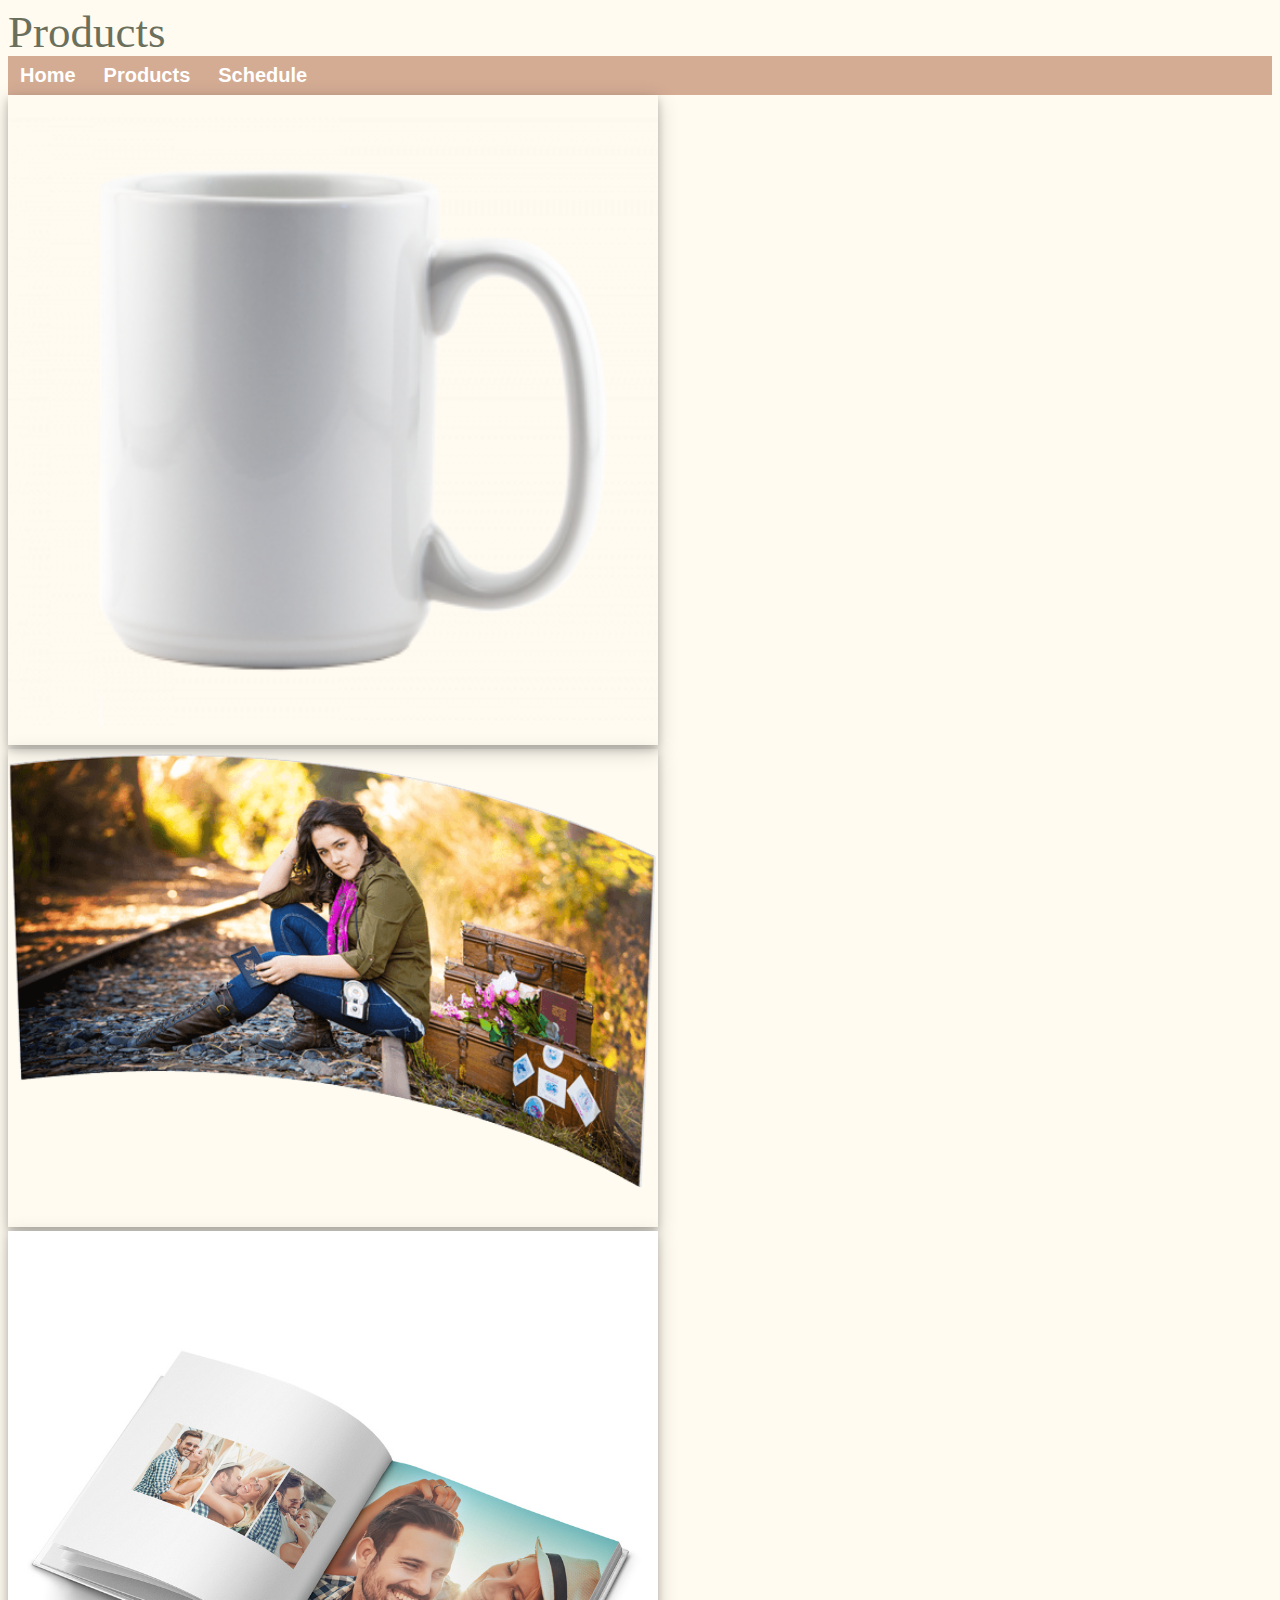
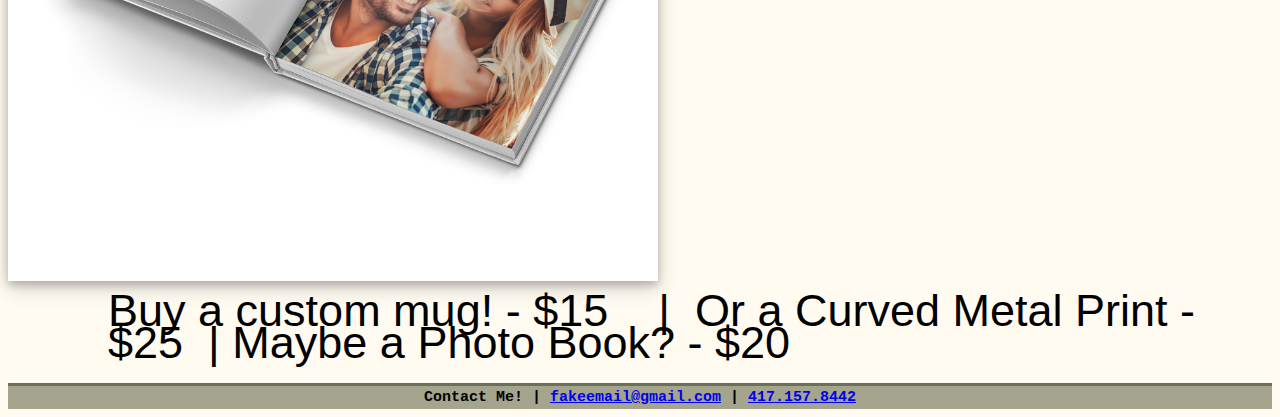
<file: Website/products.html>
<!DOCTYPE html>
<html lang="en">
    <head>
<!--Jacob Foster
    10/10/22
    An Amazing Website-->
        <title>Amazing Website</title>
        <meta charset="utf-8">
        <link rel="stylesheet" href="styles.css">
    </head>
    <body>
        <h1>Products</h1>
        <nav>
            <a href="index.html">Home</a>
            <a href="products.html">Products</a>
            <a href="schedule.html">Schedule</a>
        </nav>
        <img src="mug.png" alt="Custom Mug">
        <img src="curved.png" alt="Curved Metal">
        <img src="book.jpeg" alt="Photo Book">
        <p style="font-size: 45px; padding-top: 10px; padding-left: 100px;">Buy a custom mug! - $15 &nbsp;&nbsp;&nbsp;| &nbsp;Or a Curved Metal Print - $25 &nbsp;| Maybe a Photo Book? - $20</p>
        <footer>
            Contact Me! | <a href="fakemail@gmail.com">fakeemail@gmail.com</a> | <a href="tel:4171578442">417.157.8442</a>
        </footer>
    </body>
    
</html>
</file>
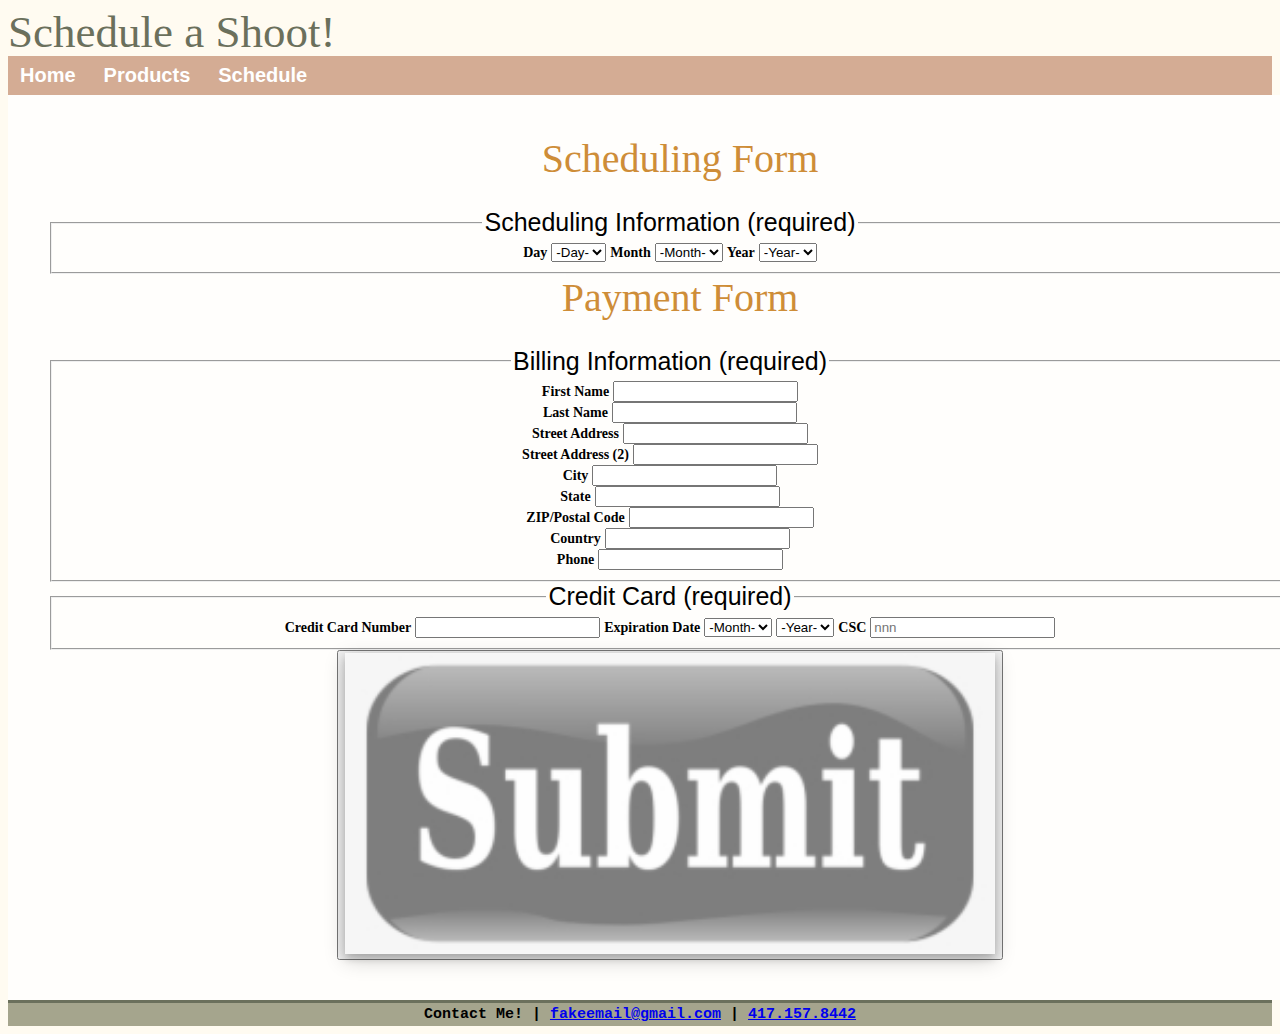
<file: Website/schedule.html>
<!DOCTYPE html>
<html lang="en">
    <head>
<!--Jacob Foster
    10/10/22
    An Amazing Website-->
        <title>Amazing Website</title>
        <meta charset="utf-8">
        <link rel="stylesheet" href="styles.css">
    </head>
    <body>
        <h1>
        Schedule a Shoot!
        </h1>
        <nav>
            <a href="index.html">Home</a>
            <a href="products.html">Products</a>
            <a href="schedule.html">Schedule</a>
        </nav>
        <section>
        <h1>Scheduling Form</h1>
        <form id="schedule" action="http://www.example.com/payment" method="post">
            <fieldset id="dates">
                <legend>Scheduling Information (required)</legend>
                <label for="day">Day</label>
                <select id="day" name="day" required>
                <option value="">-Day-</option>
                <option value="1">1</option>
                <option value="2">2</option>
                <option value="3">3</option>
                <option value="4">4</option>
                <option value="5">5</option>
                <option value="6">6</option>
                <option value="7">7</option>
                <option value="8">8</option>
                <option value="9">9</option>
                <option value="10">10</option>
                <option value="11">11</option>
                <option value="12">12</option>
                <option value="13">13</option>
                <option value="14">14</option>
                <option value="15">15</option>
                <option value="16">16</option>
                <option value="17">17</option>
                <option value="18">18</option>
                <option value="19">19</option>
                <option value="20">20</option>
                <option value="21">21</option>
                <option value="22">22</option>
                <option value="23">23</option>
                <option value="24">24</option>
                <option value="25">25</option>
                <option value="26">26</option>
                <option value="27">27</option>
                <option value="28">28</option>
                <option value="29">29</option>
                <option value="30">30</option>
                <option value="31">31</option>
                </select>


                <label for="month">Month</label>
                <select id="month" name="month" required>
                <option value="">-Month-</option>
                <option value="1-Jan">1-Jan</option>
                <option value="2-Feb">2-Feb</option>
                <option value="3-Mar">3-Mar</option>
                <option value="4-Apr">4-Apr</option>
                <option value="5-May">5-May</option>
                <option value="6-Jun">6-Jun</option>
                <option value="7-Jul">7-Jul</option>
                <option value="8-Aug">8-Aug</option>
                <option value="9-Sep">9-Sep</option>
                <option value="10-Oct">10-Oct</option>
                <option value="11-Nov">11-Nov</option>
                <option value="12-Dec">12-Dec</option>
                </select>

                <label for="year">Year</label>
                <select id="year" name="year" required>
                    <option value="">-Year-</option>
                    <option value="2021">2021</option>
                    <option value="2022">2022</option>
                    <option value="2023">2023</option>
                </select>
            </fieldset>
        </form>
        <h1>Payment Form</h1>
        <form  id="payment" action="http://www.example.com/payment" method="post">
            <fieldset id="billing">
                <legend>Billing Information (required)</legend>
                <label for="firstBox">First Name</label>
                <input type="text" id="firstBox" name="firstBox" required><br>

                <label for="lname">Last Name</label>
                <input type="text" id="lname" name="lname" required><br>

                <label for="street">Street Address</label>
                <input type="text" id="street" name="street" required><br>

                <label for="street2">Street Address (2)</label>
                <input type="text" id="street2" name="street2"><br>

                <label for="city">City</label>
                <input type="text" id="city" name="city" required><br>

                <label for="state">State</label>
                <input list="statelist" id="state" name="state" required><br>

                <label for="zip">ZIP/Postal Code</label>
                <input type="text" id="zip" name="zip" pattern="^\d{5}(-\d{4})?$"><br>

                <label for="country">Country</label>
                <input type="text" id="country" name="country" required><br>

                <label for="phone">Phone</label>
                <input type="tel" id="phone" name="phone" required pattern="^\d{10}$|^(\(\d{3}\)\s*)?\d{3}[\s-]?\d{4}$"><br>

            <datalist id="statelist">
               <option value="AL"></option>
               <option value="AK"></option>
               <option value="AZ"></option>
               <option value="AR"></option>
               <option value="CA"></option>
               <option value="CO"></option>
               <option value="CT"></option>
               <option value="DE"></option>
               <option value="FL"></option>
               <option value="GA"></option>
               <option value="HI"></option>
               <option value="ID"></option>
               <option value="IL"></option>
               <option value="IN"></option>
               <option value="IA"></option>
               <option value="KS"></option>
               <option value="KY"></option>
               <option value="LA"></option>
               <option value="ME"></option>
               <option value="MD"></option>
               <option value="MA"></option>
               <option value="MI"></option>
               <option value="MN"></option>
               <option value="MS"></option>
               <option value="MO"></option>
               <option value="MT"></option>
               <option value="NE"></option>
               <option value="NV"></option>
               <option value="NH"></option>
               <option value="NJ"></option>
               <option value="NM"></option>
               <option value="NY"></option>
               <option value="NC"></option>
               <option value="ND"></option>
               <option value="OH"></option>
               <option value="OK"></option>
               <option value="OR"></option>
               <option value="PA"></option>
               <option value="RI"></option>
               <option value="SC"></option>
               <option value="SD"></option>
               <option value="TN"></option>
               <option value="TX"></option>
               <option value="UT"></option>
               <option value="VT"></option>
               <option value="VA"></option>
               <option value="WA"></option>
               <option value="WV"></option>
               <option value="WI"></option>
               <option value="WY"></option>
            </datalist>
            </fieldset>
            <fieldset id="creditCard">
                <legend>Credit Card (required)</legend>
                <label for="cardBox">Credit Card Number</label>
                <input type="text" id="cardBox" name="cardBox" required pattern="^(?:4[0-9]{12}(?:[0-9]{3})?|5[1-5][0-9]{14}|6(?:011|5[0-9][0-9])[0-9]{12}|3[47][0-9]{13}|3(?:0[0-5]|[68][0-9])[0-9]{11}|(?:2131|1800|35\d{3})\d{11})$">
                <label for="monthList">Expiration Date</label>
                <select id="monthList" name="cardMonth" required>
                    <option value="">-Month-</option>
                    <option value="1-Jan">1-Jan</option>
                    <option value="2-Feb">2-Feb</option>
                    <option value="3-Mar">3-Mar</option>
                    <option value="4-Apr">4-Apr</option>
                    <option value="5-May">5-May</option>
                    <option value="6-Jun">6-Jun</option>
                    <option value="7-Jul">7-Jul</option>
                    <option value="8-Aug">8-Aug</option>
                    <option value="9-Sep">9-Sep</option>
                    <option value="10-Oct">10-Oct</option>
                    <option value="11-Nov">11-Nov</option>
                    <option value="12-Dec">12-Dec</option>
                </select>
                <select name="yearList" required>
                    <option value="">-Year-</option>
                    <option value="2017">2017</option>
                    <option value="2018">2018</option>
                    <option value="2019">2019</option>
                    <option value="2020">2020</option>
                    <option value="2021">2021</option>
                    <option value="2022">2022</option>
                    <option value="2023">2023</option>
                </select>

                <label for="csc">CSC</label>
                <input type="text" id="csc" name="csc" pattern="^\d{3}$" placeholder="nnn">

            </fieldset>
            <button type="submit"><img src="submit.png" alt="next"></button>
        </form>
        </section>
        <footer>
            Contact Me! | <a href="fakemail@gmail.com">fakeemail@gmail.com</a> | <a href="tel:4171578442">417.157.8442</a>
        </footer>
    </body>
    
</html>
</file>
<file: styles.css>
body {
    margin: 0;
    padding: 0;
    font-family: sans-serif;
    background-color: #e1f5fe;
  }

  .container {
    display: flex;
    align-items: center;
    justify-content: center;
    height: 100vh;
  }

  .item {
    width: 600px;
    padding: 30px;
    text-align: center;
    background-color: #fff;
    box-shadow: 0 0 10px rgba(0, 0, 0, 0.1);
    display: flex;
  }

  .left {
    flex: 1;
    text-align: center;
  }

  .right {
    flex: 2;
  }

  .item img {
    width: 200px;
    border-radius: 50%;
    margin-bottom: 20px;
  }

  .item h1 {
    font-size: 32px;
    margin-bottom: 10px;
    color: #0277bd;
  }

  .item p {
    font-size: 18px;
    line-height: 1.5;
    color: #333;
  }

  .item ul {
    margin: 0;
    padding: 0;
  }

  .item li {
    list-style: none;
    margin-bottom: 10px;
  }

  .item a {
    display: inline-block;
    text-decoration: none;
    color: #0277bd;
    margin-top: 20px;
    border: 1px solid #0277bd;
    padding: 10px 20px;
    transition: 0.3s;
  }

  .item a:hover {
    background-color: #0277bd;
    color: #fff;
  }

  @media (max-width: 600px) {
    .item {
      width: 100%;
      padding: 20px;
      flex-direction: column;
    }

    .left {
      margin-bottom: 20px;
    }

    .item img {
      width: 150px;
    }
  }
</file>
<file: MySchedule/styles.css>
html {
    background-color: #7C7A7A;
}
table {
    margin-left: auto;
    margin-right: auto;
    vertical-align: middle;
}
th {
    font-size: 30px;
    padding: 5px 10px 5px 10px;
}
td {
    font-size: 20px;
    text-align: center;
    padding: 5px 10px 5px 10px;
}
table, th, td {
    border: 3px solid black;
    border-collapse: collapse;
}
tr:nth-child(even) {
    background-color: #D6EEEE;
}
tr:nth-child(odd) {
    background-color: #eea8d1;
}
</file>
<file: Website/styles.css>
/*Jacob Foster
    10/10/22
    An Amazing Website*/
html {
    background-color: #FFFBF1;
}
h1 {
    color: #6B705C;
    font-family: 'Trocchi', serif;
    font-size: 45px;
    font-weight: normal;
    line-height: 48px;
    margin: 0;
}
h2 {
    color: #DDBEA9; 
    font-family: 'Source Sans Pro', sans-serif; 
    font-size: 28px; 
    font-weight: 400; 
    line-height: 32px; 
    margin: 0 0 24px;
}
p {
    font-family: 'Source Sans Pro', sans-serif; 
    font-size: 18px; 
    line-height: 32px; 
    margin: 0 0 24px;
    padding-left: 25px;
}
img {
    box-shadow: 0 4px 8px 0 rgba(0, 0, 0, 0.2), 0 6px 20px 0 rgba(0, 0, 0, 0.19);
    width: 650px;
}
nav {
    background-color: #D4AC94;
}
nav a {
    display: inline-block;
    padding-top: 8px;
    padding-bottom: 8px;
    padding-left: 12px;
    padding-right: 12px;
    text-align: center;
    text-decoration: none;
    color: white;
    font-size: 20px;
    font-family: Helvetica, sans-serif;
    font-weight: bold;
}
nav a:hover {
    background-color: #CB997E;
}
form {
    -webkit-flex: 3 1 4800px;
    flex: 3 1 480px;
    margin-top: 25px;
    margin-right: 20px;
}
section {
    background-color: rgba(255, 255, 255, 0.8);
    width: 100%;
    padding: 40px;
    display: -webkit-flex;
    display: flex;
    -webkit-flex-flow: row wrap;
    flex-flow: row wrap;  
    text-align: center; 
}
section > h1 {
    font-size: 2.5em;
    color: rgb(206, 141, 56);
    letter-spacing: 0em;
    font-weight: normal;
    text-shadow: rgba(255, 255, 255, 0.8) 3px 3px 0px;
    flex: 0 0 100%;
}
label {
    font-size: 14px;
    font-weight: bold;
}
legend {
    font-size: 25px;
    font-family: Helvetica, sans-serif;
}
footer {
    background-color: #A5A58D;
    color: black;
    text-align: center;
    font-family: "Lucida Console", "Courier New", monospace;
    font-weight: bold;
    font-size: 15px;
    padding-top: 3px;
    padding-bottom: 3px;
    border-top: 3px solid #6B705C;
}
</file>
<file: pstyles.css>
body {
    font-family: sans-serif;
    margin: 0;
    padding: 0;
    background-color: #F8F8F8;
    color: #333;
  }
  
  header {
    background-color: #FFF8DC;
    padding: 20px;
    box-shadow: 0px 2px 3px rgba(0,0,0,0.1);
  }
  
  header h1 {
    margin: 0;
    color: #333;
  }
  
  main {
    padding: 20px;
  }
  
  section {
    margin-bottom: 20px;
  }
  
  footer {
    background-color: #FFF8DC;
    color: #333;
    padding: 20px;
    text-align: center;
    box-shadow: 0px -2px 3px rgba(0,0,0,0.1);
  }

  a {
    color: gray;
    text-decoration: none;
  }

  a :hover{
    color: darkgray;
  }
</file>
<file: Howard Bait/css/style.css>
body {
  font-family: "Poppins", sans-serif;
  color: #040000;
  background-color: #ffffff;
}

.layout_padding {
  padding: 90px 0;
}

.layout_padding2 {
  padding: 45px 0;
}

.layout_padding2-top {
  padding-top: 45px;
}

.layout_padding2-bottom {
  padding-bottom: 45px;
}

.layout_padding-top {
  padding-top: 90px;
}

.layout_padding-bottom {
  padding-bottom: 90px;
}

/*header section*/
.sub_page .brand_box {
  position: relative;
  background-image: url(../images/header.png);
  padding: 45px 0;
}

.sub_page .nav_section {
  margin-top: 0;
  background-color: #252525;
}

.brand_box {
  position: absolute;
  top: 0;
  left: 0;
  z-index: 9;
  width: 100%;
  display: -webkit-box;
  display: -ms-flexbox;
  display: flex;
  -webkit-box-pack: center;
      -ms-flex-pack: center;
          justify-content: center;
}

.brand_box .navbar-brand span {
  font-size: 34px;
  font-weight: bold;
  color: #ffffff;
  text-transform: uppercase;
}

a,
a:hover,
a:focus {
  text-decoration: none;
}

a:hover,
a:focus {
  color: initial;
}

.btn,
.btn:focus {
  outline: none !important;
  -webkit-box-shadow: none;
          box-shadow: none;
}

.custom_nav-container {
  z-index: 99999;
  padding: 15px 0;
}

.custom_nav-container .navbar-toggler {
  outline: none;
}

.custom_nav-container .navbar-toggler .navbar-toggler-icon {
  background-image: url(../images/menu.png);
  background-size: 42px;
}

.custom_nav-container .nav_search-btn {
  margin: auto;
}

/*end header section*/
/* slider section */
.slider_section div#carouselExampleControls {
  overflow: hidden;
}

.slider_section .img-box img {
  width: 100%;
  height: 20%;
}

/* end slider section */
.nav_section {
  margin-top: -32px;
}

.nav_section .custom_nav2 .custom_nav-container {
  padding: 10px 0;
  background-color: #252525;
  border-radius: 5px;
}

.nav_section .custom_nav2 .custom_nav-container .navbar-nav .nav-item .nav-link {
  padding: 10px 30px;
  color: #ffffff;
  text-align: center;
  position: relative;
}

.nav_section .custom_nav2 #navbarSupportedContent {
  -webkit-box-pack: center;
      -ms-flex-pack: center;
          justify-content: center;
}

.nav_section .custom_nav-container .nav_search-btn {
  background-image: url(../images/search-icon.png);
  background-size: 18px;
  background-repeat: no-repeat;
  width: 35px;
  height: 35px;
  padding: 0;
  border: none;
  margin: 0 40px 0 15px;
  background-position: center;
}

.shop_section .box {
  display: -webkit-box;
  display: -ms-flexbox;
  display: flex;
  -webkit-box-orient: vertical;
  -webkit-box-direction: normal;
      -ms-flex-direction: column;
          flex-direction: column;
  -webkit-box-align: center;
      -ms-flex-align: center;
          align-items: center;
  text-align: center;
}

.shop_section .box .detail-box h2 {
  font-weight: bold;
  font-size: 3rem;
  text-transform: uppercase;
}

.shop_section .box .detail-box p {
  margin-bottom: 0;
}

.shop_section .box .img-box img {
  max-width: 100%;
}

.shop_section .box .btn-box {
  margin-top: 25px;
}

.shop_section .box .btn-box a {
  display: inline-block;
  padding: 8px 40px;
  background-color: #313131;
  border: 1px solid #313131;
  color: #ffffff;
}

.shop_section .box .btn-box a:hover {
  background-color: transparent;
  color: #313131;
}

.about_section .img-box {
  padding: 35px 0;
  background-color: #ececec;
}

.about_section .img-box img {
  width: 100%;
  -webkit-transform: translateX(45px);
          transform: translateX(45px);
}

.about_section .detail-box {
  text-align: center;
  padding: 35px 45px;
}

.about_section .detail-box .heading_container {
  display: -webkit-box;
  display: -ms-flexbox;
  display: flex;
  -webkit-box-orient: vertical;
  -webkit-box-direction: normal;
      -ms-flex-direction: column;
          flex-direction: column;
  -webkit-box-align: center;
      -ms-flex-align: center;
          align-items: center;
}

.about_section .detail-box .heading_container hr {
  width: 1px;
  height: 145px;
  margin: 0;
  border: none;
  background-color: #b7b7b7;
  margin-bottom: 10px;
}

.about_section .detail-box p {
  margin-top: 10px;
}

.about_section .detail-box a {
  display: inline-block;
  padding: 10px 40px;
  background-color: #313131;
  border: 1px solid #313131;
  color: #ffffff;
  margin-top: 10px;
}

.about_section .detail-box a:hover {
  background-color: transparent;
  color: #313131;
}

.bait_section .heading_container {
  display: -webkit-box;
  display: -ms-flexbox;
  display: flex;
  -webkit-box-align: center;
      -ms-flex-align: center;
          align-items: center;
  margin-bottom: 35px;
}

.bait_section .heading_container hr {
  width: 20%;
  height: 1px;
  border: none;
  margin: 0;
  margin-right: 10px;
  background-color: #b7b7b7;
}

.bait_section .heading_container h2 {
  margin: 0;
}

.bait_section .bait_container {
  display: -webkit-box;
  display: -ms-flexbox;
  display: flex;
  -ms-flex-wrap: wrap;
      flex-wrap: wrap;
  -webkit-box-pack: center;
      -ms-flex-pack: center;
          justify-content: center;
}

.bait_section .bait_container .box {
  -webkit-box-flex: 0;
      -ms-flex: 0 0 31.33%;
          flex: 0 0 31.33%;
  margin: 1%;
  position: relative;
  overflow: hidden;
}

.bait_section .bait_container .box img {
  width: 100%;
}

.bait_section .bait_container .box .link_box {
  position: absolute;
  left: 0;
  top: 100%;
  width: 100%;
  height: 100%;
  opacity: 0;
  background-color: #252525;
  color: #ffffff;
  display: -webkit-box;
  display: -ms-flexbox;
  display: flex;
  -webkit-box-orient: vertical;
  -webkit-box-direction: normal;
      -ms-flex-direction: column;
          flex-direction: column;
  -webkit-box-align: center;
      -ms-flex-align: center;
          align-items: center;
  -webkit-box-pack: center;
      -ms-flex-pack: center;
          justify-content: center;
  -webkit-transition: all 0.3s;
  transition: all 0.3s;
}

.bait_section .bait_container .box .link_box h5 {
  text-transform: uppercase;
  margin-bottom: 25px;
}

.bait_section .bait_container .box .link_box a {
  display: inline-block;
  padding: 7px 35px;
  border: 1px solid #ffffff;
  color: #ffffff;
  font-size: 15px;
}

.bait_section .bait_container .box .link_box a:hover {
  background-color: #ffffff;
  color: #000000;
}

.bait_section .bait_container .box:hover .link_box {
  top: 0;
  opacity: 0.9;
}

.client_section .heading_container {
  display: -webkit-box;
  display: -ms-flexbox;
  display: flex;
  -webkit-box-align: center;
      -ms-flex-align: center;
          align-items: center;
  -webkit-box-pack: center;
      -ms-flex-pack: center;
          justify-content: center;
}

.client_section .heading_container hr {
  width: 20%;
  height: 1px;
  border: none;
  margin: 0;
  margin-left: 10px;
  background-color: #b7b7b7;
}

.client_section .client_container {
  display: -webkit-box;
  display: -ms-flexbox;
  display: flex;
  -webkit-box-orient: vertical;
  -webkit-box-direction: normal;
      -ms-flex-direction: column;
          flex-direction: column;
  -webkit-box-align: center;
      -ms-flex-align: center;
          align-items: center;
  text-align: center;
  width: 85%;
  margin: auto;
}

.client_section .client_container .img-box {
  width: 175px;
  border-radius: 100%;
}

.client_section .client_container .img-box img {
  width: 100%;
}

.client_section .client_container .detail-box {
  margin-top: 25px;
}

.client_section .client_container .detail-box h5 {
  color: #1d1b28;
  margin-bottom: 15px;
}

.client_section .client_container .detail-box p {
  color: #1d1b28;
  margin: 20px;
}

.client_section .client_container .detail-box p img {
  width: 25px;
  margin: 3px 10px;
}

.client_section .client_container .detail-box img {
  width: 60px;
}

.client_section .carousel-control-prev,
.client_section .carousel-control-next {
  width: 50px;
  height: 50px;
  border-radius: 100%;
  background-color: #313131;
  opacity: 1;
  top: 28%;
  background-repeat: no-repeat;
  background-position: center;
  background-size: 10px;
}

.client_section .carousel-control-prev:hover,
.client_section .carousel-control-next:hover {
  background-color: #000000;
}

.client_section .carousel-control-prev {
  background-image: url(../images/prev.png);
  left: 15%;
}

.client_section .carousel-control-next {
  background-image: url(../images/next.png);
  right: 15%;
}

/* contact section */
.contact_section {
  position: relative;
}

.contact_section .heading_container {
  display: -webkit-box;
  display: -ms-flexbox;
  display: flex;
  -webkit-box-align: center;
      -ms-flex-align: center;
          align-items: center;
  margin-bottom: 35px;
}

.contact_section .heading_container hr {
  width: 20%;
  height: 1px;
  border: none;
  margin: 0;
  margin-right: 10px;
  background-color: #b7b7b7;
}

.contact_section .heading_container h2 {
  margin: 0;
}

.contact_section input::-webkit-input-placeholder {
  color: #000;
}

.contact_section input:-ms-input-placeholder {
  color: #000;
}

.contact_section input::-ms-input-placeholder {
  color: #000;
}

.contact_section input::placeholder {
  color: #000;
}

.contact_section input {
  border: none;
  outline: none;
  height: 45px;
  width: 100%;
  margin: 10px 0;
  -webkit-box-shadow: 0 0 5px 0 rgba(0, 0, 0, 0.25);
          box-shadow: 0 0 5px 0 rgba(0, 0, 0, 0.25);
  padding-left: 15px;
}

.contact_section input::-webkit-input-placeholder {
  color: #ac9784;
  text-transform: uppercase;
  font-size: 15px;
}

.contact_section input:-ms-input-placeholder {
  color: #ac9784;
  text-transform: uppercase;
  font-size: 15px;
}

.contact_section input::-ms-input-placeholder {
  color: #ac9784;
  text-transform: uppercase;
  font-size: 15px;
}

.contact_section input::placeholder {
  color: #ac9784;
  text-transform: uppercase;
  font-size: 15px;
}

.contact_section input.message_input {
  height: 100px;
}

.contact_form-container {
  padding: 15px 15px 15px 0;
}

.contact_form-container button {
  border: none;
  background-color: #fd9e2e;
  color: #fff;
  padding: 10px 55px;
  font-size: 15px;
  text-transform: uppercase;
  margin-top: 35px;
}

.map_container {
  height: 350px;
}

.map_container .map-responsive {
  height: 100%;
}

/* contact section */

/* info section */
.info_section {
  background-color: #2e2e2e;
  color: #ffffff;
}

.info_section h6 {
  font-weight: bold;
}

.info_section .info_logo h2 {
  font-size: 2.5rem;
  text-align: center;
  text-transform: uppercase;
  font-weight: bold;
}

.info_section .info_contact {
  margin-top: 60px;
  margin-bottom: 45px;
}

.info_section .info_contact .col-md-4 {
  display: -webkit-box;
  display: -ms-flexbox;
  display: flex;
  -webkit-box-pack: center;
      -ms-flex-pack: center;
          justify-content: center;
}

.info_section .info_contact a {
  color: #ffffff;
}

.info_section .info_contact img {
  max-width: 100%;
  margin-right: 10px;
}

.info_section .info_form {
  margin: 0 auto;
  margin-bottom: 45px;
}

.info_section .info_form h4 {
  text-transform: uppercase;
  text-align: center;
  margin-bottom: 20px;
}

.info_section .info_form form {
  display: -webkit-box;
  display: -ms-flexbox;
  display: flex;
  -webkit-box-align: center;
      -ms-flex-align: center;
          align-items: center;
}

.info_section .info_form form input {
  background-color: #ffffff;
  border: none;
  -webkit-box-flex: 2.5;
      -ms-flex: 2.5;
          flex: 2.5;
  outline: none;
  color: #000000;
  min-height: 42.4px;
  padding-left: 15px;
}

.info_section .info_form form input ::-webkit-input-placeholder {
  color: #ffffff;
  opacity: 0.2;
}

.info_section .info_form form input :-ms-input-placeholder {
  color: #ffffff;
  opacity: 0.2;
}

.info_section .info_form form input ::-ms-input-placeholder {
  color: #ffffff;
  opacity: 0.2;
}

.info_section .info_form form input ::placeholder {
  color: #ffffff;
  opacity: 0.2;
}

.info_section .info_form form button {
  -webkit-box-flex: 1;
      -ms-flex: 1;
          flex: 1;
  display: inline-block;
  padding: 9px 30px;
  background-color: #f89e12;
  border: 1px solid #f89e12;
  color: #ffffff;
  font-size: 15px;
  text-transform: uppercase;
}

.info_section .info_form form button:hover {
  background-color: transparent;
  color: #f89e12;
}

.info_section .box {
  display: -webkit-box;
  display: -ms-flexbox;
  display: flex;
}

.info_section .info_social {
  display: -webkit-box;
  display: -ms-flexbox;
  display: flex;
}

.info_section .info_social img {
  width: 35px;
  margin-right: 8px;
}

/* end info section */

/* footer section*/
.footer_section {
  background-color: #ffffff;
  padding: 20px 15px;
}

.footer_section p {
  margin: 0;
  text-align: center;
  color: #222222;
}

.footer_section a {
  color: #222222;
}

/* end footer section*/
</file>
<file: Howard Bait/css/responsive.css>
@media (max-width: 992px) {

    .custom_nav2 .navbar-nav {
        flex-wrap: wrap;
    }

    .custom_nav2 .nav-item {
        flex-basis: 33.333%;
    }

    .nav_section .custom_nav-container .nav_search-btn {
        margin: auto;
    }

    .about_section .detail-box .heading_container hr {
        height: 75px;
    }

    .about_section .detail-box {
        padding-right: 0;
    }
}

@media (max-width: 768px) {

    .slider_section .carousel-control-prev,
    .slider_section .carousel-control-next {
        display: none;
    }



    .about_section .detail-box .heading_container hr {
        height: 145px;
    }

    .about_section .img-box {
        padding: 0 25px;
    }

    .about_section .img-box img {
        transform: translateY(45px);
    }

    .about_section .detail-box {
        padding: 0;
        margin-top: 75px;
    }

    .bait_section .bait_container .box {
        flex: 0 0 47%;
        margin: 1.5%;
    }

    .client_section .client_container {
        width: 100%;
    }

    .contact_form-container {
        margin-bottom: 35px;
    }

    .contact_form-container {
        padding: 0;
    }

    .info_section .info_contact .col-md-4 {
        display: flex;
        flex-direction: column;
        align-items: center;
        margin-bottom: 20px;
        text-align: center;
    }


    .info_section .info_social {
        justify-content: center;
    }
}

@media (max-width: 576px) {
    .custom_nav2 .nav-item {
        flex-basis: 50%;
    }

    .bait_section .bait_container .box {
        flex: 0 0 97%;
        margin: 3% 1.5%;
    }

    .info_section .info_form form {
        flex-direction: column;
        align-items: center;
    }

    .info_section .info_form form input {
        width: 100%;
    }

    .info_section .info_form form button {
        margin-top: 15px;
    }
}


@media (max-width: 480px) {
    .custom_nav2 .nav-item {
        flex-basis: 100%;
    }

    .client_section .carousel-control-prev,
    .client_section .carousel-control-next {
        display: none;
    }
}

@media (min-width: 1200px) {
    .container {
        max-width: 1170px;
    }
}
</file>
<file: Howard_Bait/css/style.css>
body {
  font-family: "Poppins", sans-serif;
  color: #040000;
  background-color: #ffffff;
}

.layout_padding {
  padding: 90px 0;
}

.layout_padding2 {
  padding: 45px 0;
}

.layout_padding2-top {
  padding-top: 45px;
}

.layout_padding2-bottom {
  padding-bottom: 45px;
}

.layout_padding-top {
  padding-top: 90px;
}

.layout_padding-bottom {
  padding-bottom: 90px;
}

/*header section*/
.sub_page .brand_box {
  position: relative;
  background-image: url(../images/header.png);
  padding: 45px 0;
}

.sub_page .nav_section {
  margin-top: 0;
  background-color: #252525;
}

.brand_box {
  position: absolute;
  top: 0;
  left: 0;
  z-index: 9;
  width: 100%;
  display: -webkit-box;
  display: -ms-flexbox;
  display: flex;
  -webkit-box-pack: center;
      -ms-flex-pack: center;
          justify-content: center;
}

.brand_box .navbar-brand span {
  font-size: 34px;
  font-weight: bold;
  color: #ffffff;
  text-transform: uppercase;
}

a,
a:hover,
a:focus {
  text-decoration: none;
}

a:hover,
a:focus {
  color: initial;
}

.btn,
.btn:focus {
  outline: none !important;
  -webkit-box-shadow: none;
          box-shadow: none;
}

.custom_nav-container {
  z-index: 99999;
  padding: 15px 0;
}

.custom_nav-container .navbar-toggler {
  outline: none;
}

.custom_nav-container .navbar-toggler .navbar-toggler-icon {
  background-image: url(../images/menu.png);
  background-size: 42px;
}

.custom_nav-container .nav_search-btn {
  margin: auto;
}

/*end header section*/
/* slider section */
.slider_section div#carouselExampleControls {
  overflow: hidden;
}

.slider_section .img-box img {
  width: 100%;
  height: 20%;
}

/* end slider section */
.nav_section {
  margin-top: -32px;
}

.nav_section .custom_nav2 .custom_nav-container {
  padding: 10px 0;
  background-color: #252525;
  border-radius: 5px;
}

.nav_section .custom_nav2 .custom_nav-container .navbar-nav .nav-item .nav-link {
  padding: 10px 30px;
  color: #ffffff;
  text-align: center;
  position: relative;
}

.nav_section .custom_nav2 #navbarSupportedContent {
  -webkit-box-pack: center;
      -ms-flex-pack: center;
          justify-content: center;
}

.nav_section .custom_nav-container .nav_search-btn {
  background-image: url(../images/search-icon.png);
  background-size: 18px;
  background-repeat: no-repeat;
  width: 35px;
  height: 35px;
  padding: 0;
  border: none;
  margin: 0 40px 0 15px;
  background-position: center;
}

.shop_section .box {
  display: -webkit-box;
  display: -ms-flexbox;
  display: flex;
  -webkit-box-orient: vertical;
  -webkit-box-direction: normal;
      -ms-flex-direction: column;
          flex-direction: column;
  -webkit-box-align: center;
      -ms-flex-align: center;
          align-items: center;
  text-align: center;
}

.shop_section .box .detail-box h2 {
  font-weight: bold;
  font-size: 3rem;
  text-transform: uppercase;
}

.shop_section .box .detail-box p {
  margin-bottom: 0;
}

.shop_section .box .img-box img {
  max-width: 100%;
}

.shop_section .box .btn-box {
  margin-top: 25px;
}

.shop_section .box .btn-box a {
  display: inline-block;
  padding: 8px 40px;
  background-color: #313131;
  border: 1px solid #313131;
  color: #ffffff;
}

.shop_section .box .btn-box a:hover {
  background-color: transparent;
  color: #313131;
}

.about_section .img-box {
  padding: 35px 0;
  background-color: #ececec;
}

.about_section .img-box img {
  width: 100%;
  -webkit-transform: translateX(45px);
          transform: translateX(45px);
}

.about_section .detail-box {
  text-align: center;
  padding: 35px 45px;
}

.about_section .detail-box .heading_container {
  display: -webkit-box;
  display: -ms-flexbox;
  display: flex;
  -webkit-box-orient: vertical;
  -webkit-box-direction: normal;
      -ms-flex-direction: column;
          flex-direction: column;
  -webkit-box-align: center;
      -ms-flex-align: center;
          align-items: center;
}

.about_section .detail-box .heading_container hr {
  width: 1px;
  height: 145px;
  margin: 0;
  border: none;
  background-color: #b7b7b7;
  margin-bottom: 10px;
}

.about_section .detail-box p {
  margin-top: 10px;
}

.about_section .detail-box a {
  display: inline-block;
  padding: 10px 40px;
  background-color: #313131;
  border: 1px solid #313131;
  color: #ffffff;
  margin-top: 10px;
}

.about_section .detail-box a:hover {
  background-color: transparent;
  color: #313131;
}

.bait_section .heading_container {
  display: -webkit-box;
  display: -ms-flexbox;
  display: flex;
  -webkit-box-align: center;
      -ms-flex-align: center;
          align-items: center;
  margin-bottom: 35px;
}

.bait_section .heading_container hr {
  width: 20%;
  height: 1px;
  border: none;
  margin: 0;
  margin-right: 10px;
  background-color: #b7b7b7;
}

.bait_section .heading_container h2 {
  margin: 0;
}

.bait_section .bait_container {
  display: -webkit-box;
  display: -ms-flexbox;
  display: flex;
  -ms-flex-wrap: wrap;
      flex-wrap: wrap;
  -webkit-box-pack: center;
      -ms-flex-pack: center;
          justify-content: center;
}

.bait_section .bait_container .box {
  -webkit-box-flex: 0;
      -ms-flex: 0 0 31.33%;
          flex: 0 0 31.33%;
  margin: 1%;
  position: relative;
  overflow: hidden;
}

.bait_section .bait_container .box img {
  width: 100%;
}

.bait_section .bait_container .box .link_box {
  position: absolute;
  left: 0;
  top: 100%;
  width: 100%;
  height: 100%;
  opacity: 0;
  background-color: #252525;
  color: #ffffff;
  display: -webkit-box;
  display: -ms-flexbox;
  display: flex;
  -webkit-box-orient: vertical;
  -webkit-box-direction: normal;
      -ms-flex-direction: column;
          flex-direction: column;
  -webkit-box-align: center;
      -ms-flex-align: center;
          align-items: center;
  -webkit-box-pack: center;
      -ms-flex-pack: center;
          justify-content: center;
  -webkit-transition: all 0.3s;
  transition: all 0.3s;
}

.bait_section .bait_container .box .link_box h5 {
  text-transform: uppercase;
  margin-bottom: 25px;
}

.bait_section .bait_container .box .link_box a {
  display: inline-block;
  padding: 7px 35px;
  border: 1px solid #ffffff;
  color: #ffffff;
  font-size: 15px;
}

.bait_section .bait_container .box .link_box a:hover {
  background-color: #ffffff;
  color: #000000;
}

.bait_section .bait_container .box:hover .link_box {
  top: 0;
  opacity: 0.9;
}

.client_section .heading_container {
  display: -webkit-box;
  display: -ms-flexbox;
  display: flex;
  -webkit-box-align: center;
      -ms-flex-align: center;
          align-items: center;
  -webkit-box-pack: center;
      -ms-flex-pack: center;
          justify-content: center;
}

.client_section .heading_container hr {
  width: 20%;
  height: 1px;
  border: none;
  margin: 0;
  margin-left: 10px;
  background-color: #b7b7b7;
}

.client_section .client_container {
  display: -webkit-box;
  display: -ms-flexbox;
  display: flex;
  -webkit-box-orient: vertical;
  -webkit-box-direction: normal;
      -ms-flex-direction: column;
          flex-direction: column;
  -webkit-box-align: center;
      -ms-flex-align: center;
          align-items: center;
  text-align: center;
  width: 85%;
  margin: auto;
}

.client_section .client_container .img-box {
  width: 175px;
  border-radius: 100%;
}

.client_section .client_container .img-box img {
  width: 100%;
}

.client_section .client_container .detail-box {
  margin-top: 25px;
}

.client_section .client_container .detail-box h5 {
  color: #1d1b28;
  margin-bottom: 15px;
}

.client_section .client_container .detail-box p {
  color: #1d1b28;
  margin: 20px;
}

.client_section .client_container .detail-box p img {
  width: 25px;
  margin: 3px 10px;
}

.client_section .client_container .detail-box img {
  width: 60px;
}

.client_section .carousel-control-prev,
.client_section .carousel-control-next {
  width: 50px;
  height: 50px;
  border-radius: 100%;
  background-color: #313131;
  opacity: 1;
  top: 28%;
  background-repeat: no-repeat;
  background-position: center;
  background-size: 10px;
}

.client_section .carousel-control-prev:hover,
.client_section .carousel-control-next:hover {
  background-color: #000000;
}

.client_section .carousel-control-prev {
  background-image: url(../images/prev.png);
  left: 15%;
}

.client_section .carousel-control-next {
  background-image: url(../images/next.png);
  right: 15%;
}

/* contact section */
.contact_section {
  position: relative;
}

.contact_section .heading_container {
  display: -webkit-box;
  display: -ms-flexbox;
  display: flex;
  -webkit-box-align: center;
      -ms-flex-align: center;
          align-items: center;
  margin-bottom: 35px;
}

.contact_section .heading_container hr {
  width: 20%;
  height: 1px;
  border: none;
  margin: 0;
  margin-right: 10px;
  background-color: #b7b7b7;
}

.contact_section .heading_container h2 {
  margin: 0;
}

.contact_section input::-webkit-input-placeholder {
  color: #000;
}

.contact_section input:-ms-input-placeholder {
  color: #000;
}

.contact_section input::-ms-input-placeholder {
  color: #000;
}

.contact_section input::placeholder {
  color: #000;
}

.contact_section input {
  border: none;
  outline: none;
  height: 45px;
  width: 100%;
  margin: 10px 0;
  -webkit-box-shadow: 0 0 5px 0 rgba(0, 0, 0, 0.25);
          box-shadow: 0 0 5px 0 rgba(0, 0, 0, 0.25);
  padding-left: 15px;
}

.contact_section input::-webkit-input-placeholder {
  color: #ac9784;
  text-transform: uppercase;
  font-size: 15px;
}

.contact_section input:-ms-input-placeholder {
  color: #ac9784;
  text-transform: uppercase;
  font-size: 15px;
}

.contact_section input::-ms-input-placeholder {
  color: #ac9784;
  text-transform: uppercase;
  font-size: 15px;
}

.contact_section input::placeholder {
  color: #ac9784;
  text-transform: uppercase;
  font-size: 15px;
}

.contact_section input.message_input {
  height: 100px;
}

.contact_form-container {
  padding: 15px 15px 15px 0;
}

.contact_form-container button {
  border: none;
  background-color: #fd9e2e;
  color: #fff;
  padding: 10px 55px;
  font-size: 15px;
  text-transform: uppercase;
  margin-top: 35px;
}

.map_container {
  height: 350px;
}

.map_container .map-responsive {
  height: 100%;
}

/* contact section */

/* info section */
.info_section {
  background-color: #2e2e2e;
  color: #ffffff;
}

.info_section h6 {
  font-weight: bold;
}

.info_section .info_logo h2 {
  font-size: 2.5rem;
  text-align: center;
  text-transform: uppercase;
  font-weight: bold;
}

.info_section .info_contact {
  margin-top: 60px;
  margin-bottom: 45px;
}

.info_section .info_contact .col-md-4 {
  display: -webkit-box;
  display: -ms-flexbox;
  display: flex;
  -webkit-box-pack: center;
      -ms-flex-pack: center;
          justify-content: center;
}

.info_section .info_contact a {
  color: #ffffff;
}

.info_section .info_contact img {
  max-width: 100%;
  margin-right: 10px;
}

.info_section .info_form {
  margin: 0 auto;
  margin-bottom: 45px;
}

.info_section .info_form h4 {
  text-transform: uppercase;
  text-align: center;
  margin-bottom: 20px;
}

.info_section .info_form form {
  display: -webkit-box;
  display: -ms-flexbox;
  display: flex;
  -webkit-box-align: center;
      -ms-flex-align: center;
          align-items: center;
}

.info_section .info_form form input {
  background-color: #ffffff;
  border: none;
  -webkit-box-flex: 2.5;
      -ms-flex: 2.5;
          flex: 2.5;
  outline: none;
  color: #000000;
  min-height: 42.4px;
  padding-left: 15px;
}

.info_section .info_form form input ::-webkit-input-placeholder {
  color: #ffffff;
  opacity: 0.2;
}

.info_section .info_form form input :-ms-input-placeholder {
  color: #ffffff;
  opacity: 0.2;
}

.info_section .info_form form input ::-ms-input-placeholder {
  color: #ffffff;
  opacity: 0.2;
}

.info_section .info_form form input ::placeholder {
  color: #ffffff;
  opacity: 0.2;
}

.info_section .info_form form button {
  -webkit-box-flex: 1;
      -ms-flex: 1;
          flex: 1;
  display: inline-block;
  padding: 9px 30px;
  background-color: #f89e12;
  border: 1px solid #f89e12;
  color: #ffffff;
  font-size: 15px;
  text-transform: uppercase;
}

.info_section .info_form form button:hover {
  background-color: transparent;
  color: #f89e12;
}

.info_section .box {
  display: -webkit-box;
  display: -ms-flexbox;
  display: flex;
}

.info_section .info_social {
  display: -webkit-box;
  display: -ms-flexbox;
  display: flex;
}

.info_section .info_social img {
  width: 35px;
  margin-right: 8px;
}

/* end info section */

/* footer section*/
.footer_section {
  background-color: #ffffff;
  padding: 20px 15px;
}

.footer_section p {
  margin: 0;
  text-align: center;
  color: #222222;
}

.footer_section a {
  color: #222222;
}

/* end footer section*/
</file>
<file: Howard_Bait/css/responsive.css>
@media (max-width: 992px) {

    .custom_nav2 .navbar-nav {
        flex-wrap: wrap;
    }

    .custom_nav2 .nav-item {
        flex-basis: 33.333%;
    }

    .nav_section .custom_nav-container .nav_search-btn {
        margin: auto;
    }

    .about_section .detail-box .heading_container hr {
        height: 75px;
    }

    .about_section .detail-box {
        padding-right: 0;
    }
}

@media (max-width: 768px) {

    .slider_section .carousel-control-prev,
    .slider_section .carousel-control-next {
        display: none;
    }



    .about_section .detail-box .heading_container hr {
        height: 145px;
    }

    .about_section .img-box {
        padding: 0 25px;
    }

    .about_section .img-box img {
        transform: translateY(45px);
    }

    .about_section .detail-box {
        padding: 0;
        margin-top: 75px;
    }

    .bait_section .bait_container .box {
        flex: 0 0 47%;
        margin: 1.5%;
    }

    .client_section .client_container {
        width: 100%;
    }

    .contact_form-container {
        margin-bottom: 35px;
    }

    .contact_form-container {
        padding: 0;
    }

    .info_section .info_contact .col-md-4 {
        display: flex;
        flex-direction: column;
        align-items: center;
        margin-bottom: 20px;
        text-align: center;
    }


    .info_section .info_social {
        justify-content: center;
    }
}

@media (max-width: 576px) {
    .custom_nav2 .nav-item {
        flex-basis: 50%;
    }

    .bait_section .bait_container .box {
        flex: 0 0 97%;
        margin: 3% 1.5%;
    }

    .info_section .info_form form {
        flex-direction: column;
        align-items: center;
    }

    .info_section .info_form form input {
        width: 100%;
    }

    .info_section .info_form form button {
        margin-top: 15px;
    }
}


@media (max-width: 480px) {
    .custom_nav2 .nav-item {
        flex-basis: 100%;
    }

    .client_section .carousel-control-prev,
    .client_section .carousel-control-next {
        display: none;
    }
}

@media (min-width: 1200px) {
    .container {
        max-width: 1170px;
    }
}
</file>
